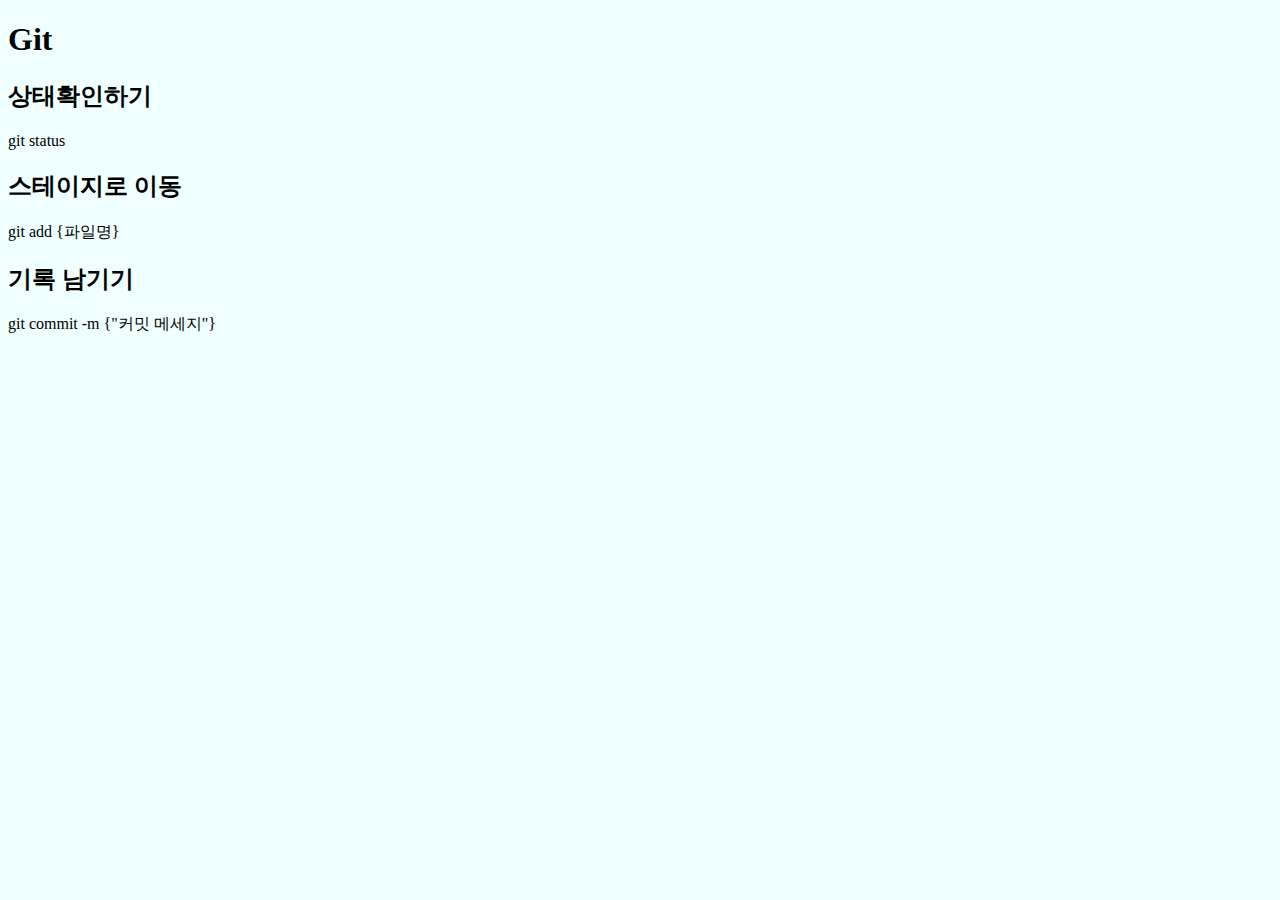
<file: index.html>
<!DOCTYPE html>
<html lang="ko-KR">
<head>
    <meta charset="UTF-8">
    <meta name="viewport" content="width=device-width, initial-scale=1.0">
    <meta http-equiv="X-UA-Compatible" content="ie=edge">
    <title>Git을 배우자</title>
    <link rel="stylesheet" href="css/style.css">
</head>
<body>
   <h1>Git</h1>
   <h2>상태확인하기</h2>
   <p>git status</p>
   <h2>스테이지로 이동</h2>
   <p>git add {파일명}</p>
   <h2>기록 남기기</h2>
   <p>git commit -m {"커밋 메세지"}</p>
</body>
</html>
</file>
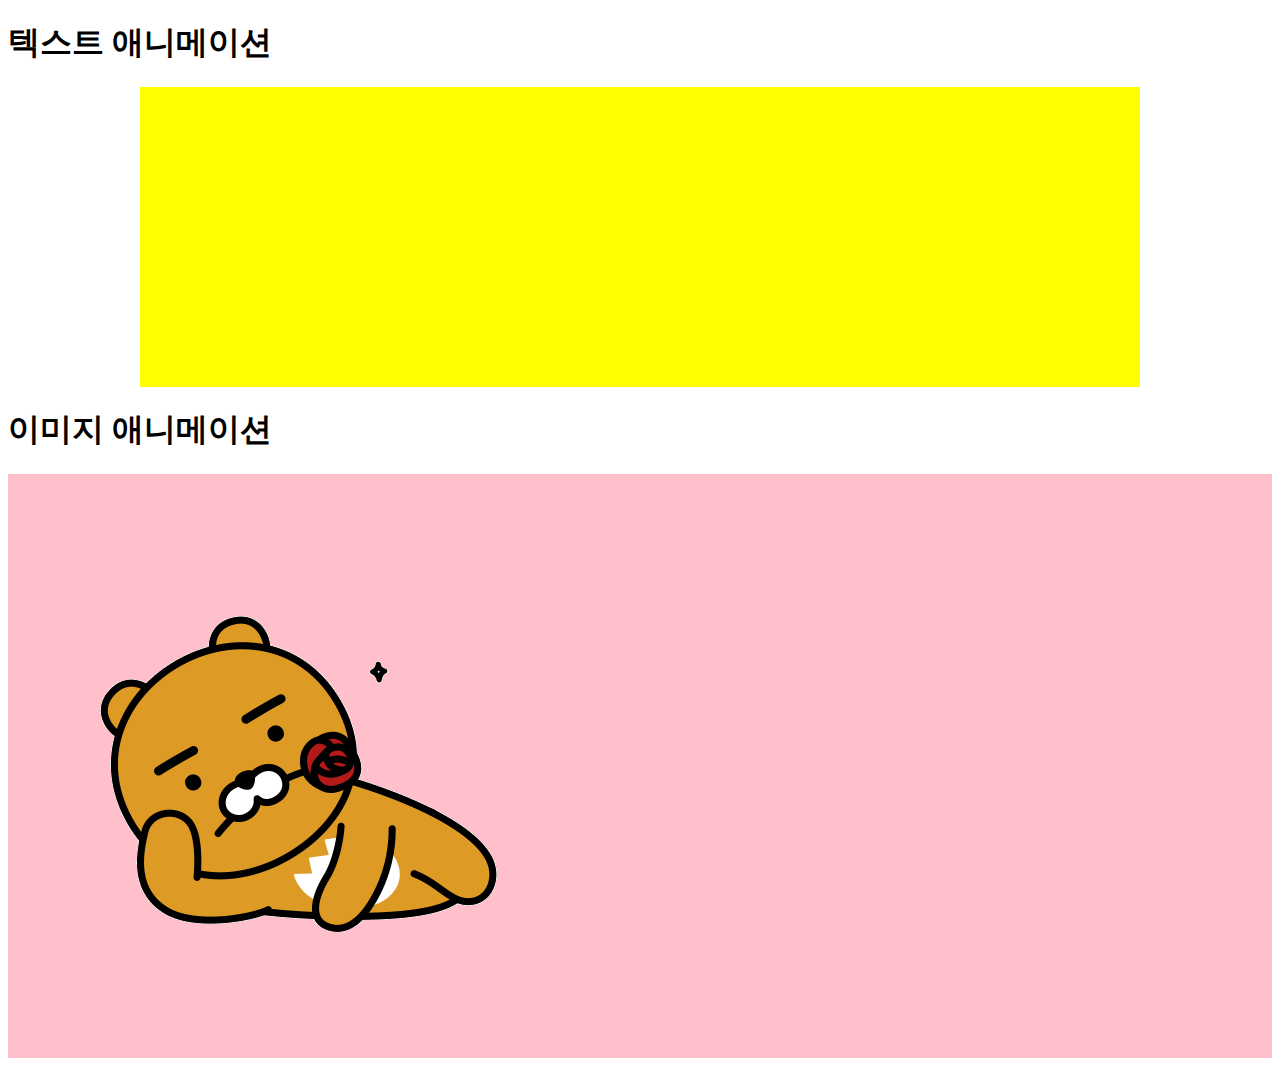
<file: animation.html>
<!DOCTYPE html>
<html lang="ko-KR">
<head>
    <meta charset="UTF-8">
    <meta name="viewport" content="width=device-width, initial-scale=1.0">
    <meta http-equiv="X-UA-Compatible" content="ie=edge">
    <title>애니메이션 활용</title>
    <link rel="stylesheet" href="css/animation.css">
</head>
<body>
    <h1>텍스트 애니메이션</h1>
    <div class="text-wrap">
        <div class="text">
            Hello CSS Animation!
        </div>
    </div>
    <h1>이미지 애니메이션</h1>
    <div class="img-wrap">
        <img src="images/kakao.gif" alt="이미지" class="kakao">
    </div>
</body>
</html>
</file>
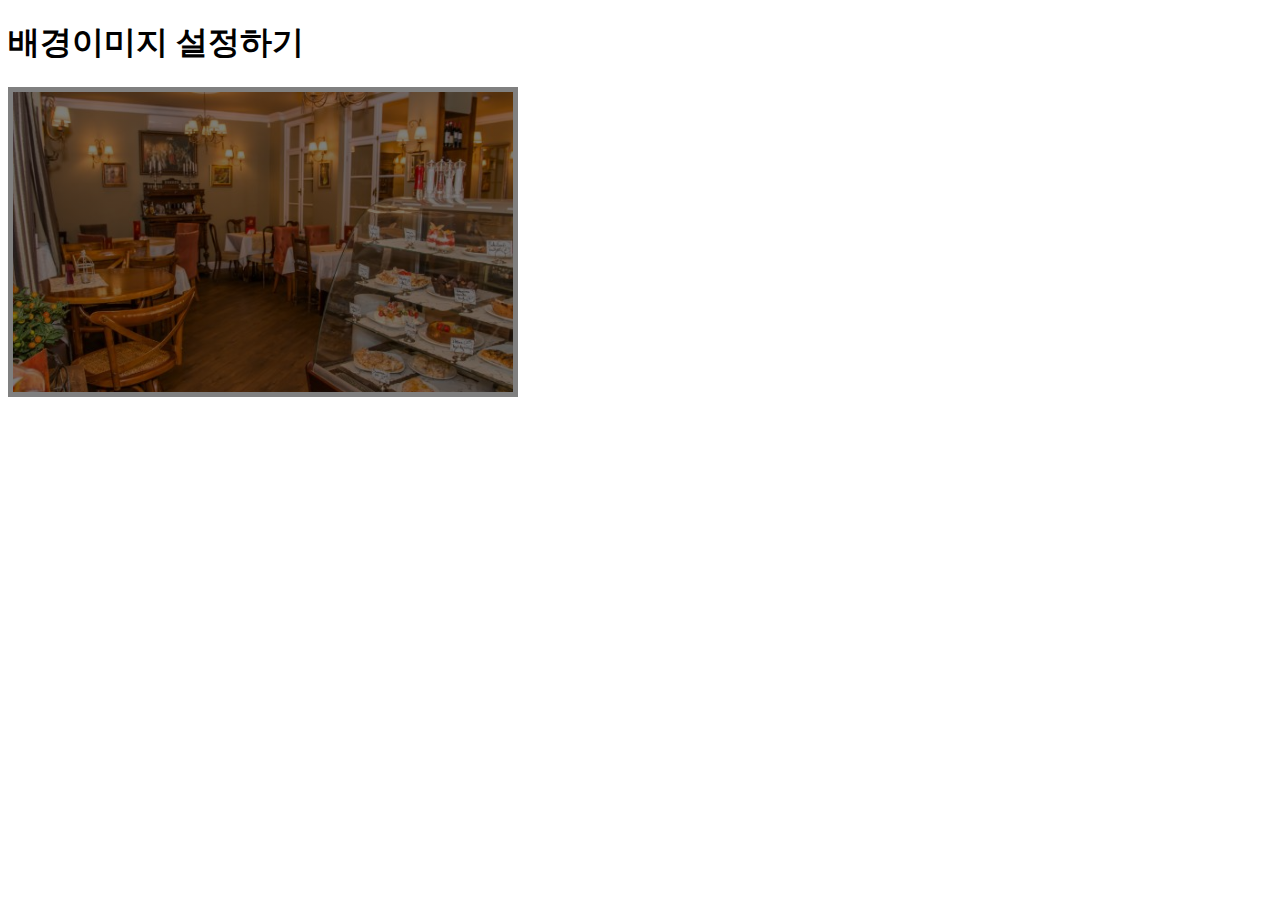
<file: background.html>
<!DOCTYPE html>
<html lang="ko-KR">
<head>
    <meta charset="UTF-8">
    <meta name="viewport" content="width=device-width, initial-scale=1.0">
    <meta http-equiv="X-UA-Compatible" content="ie=edge">
    <title>배경이미지 활용</title>
    <link rel="stylesheet" href="css/background.css">
</head>
<body>
    <h1>배경이미지 설정하기</h1>
    <div class="bg-wrap">

        
    </div>
</body>
</html>
</file>
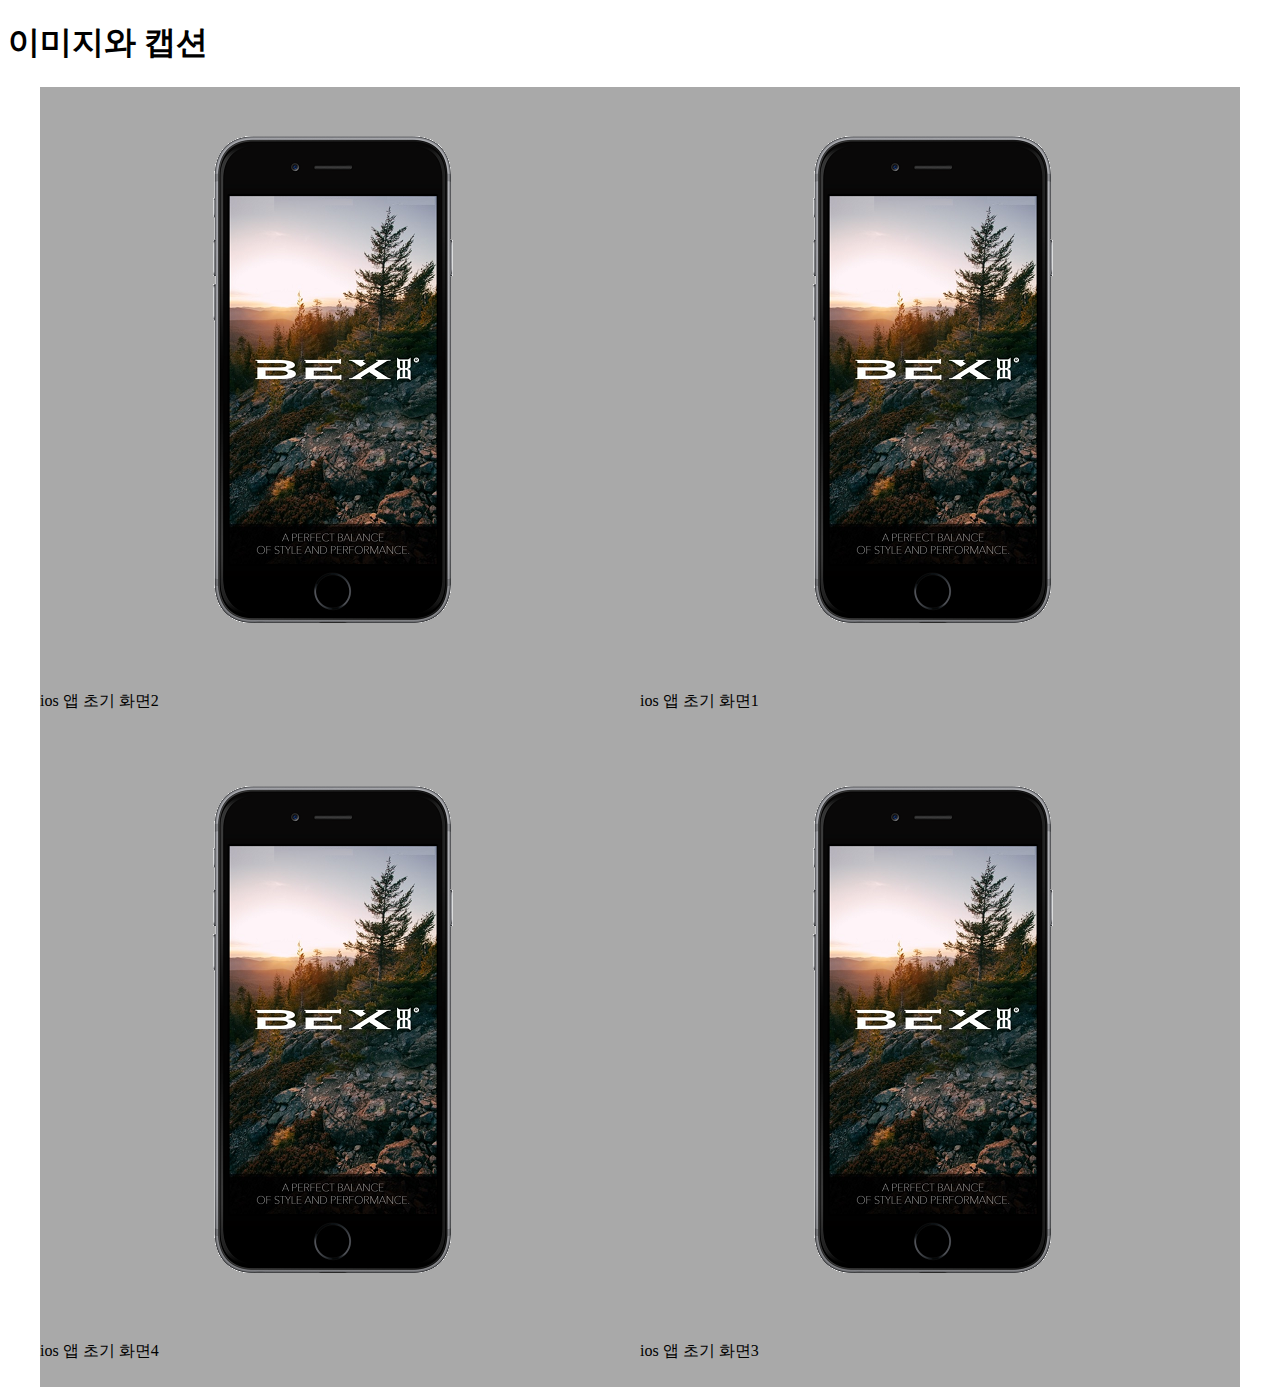
<file: figure.html>
<!DOCTYPE html>
<html lang="ko-KR">
<head>
    <meta charset="UTF-8">
    <meta name="viewport" content="width=device-width, initial-scale=1.0">
    <meta http-equiv="X-UA-Compatible" content="ie=edge">
    <title>figure 요소와 figcaption</title>
    <link rel="stylesheet" href="css/figure.css">
</head>
<body>
    <h1>이미지와 캡션</h1>
    <div>
        <figure>
            <img src="images/app.png" alt="">
            <figcaption>ios 앱 초기 화면1</figcaption>
        </figure>
        <figure>
            <img src="images/app.png" alt="">
            <figcaption>ios 앱 초기 화면2</figcaption>
        </figure>
        <figure>
            <img src="images/app.png" alt="">
            <figcaption>ios 앱 초기 화면3</figcaption>
        </figure>
        <figure>
            <img src="images/app.png" alt="">
            <figcaption>ios 앱 초기 화면4</figcaption>
        </figure>
    </div>
</body>
</html>
</file>
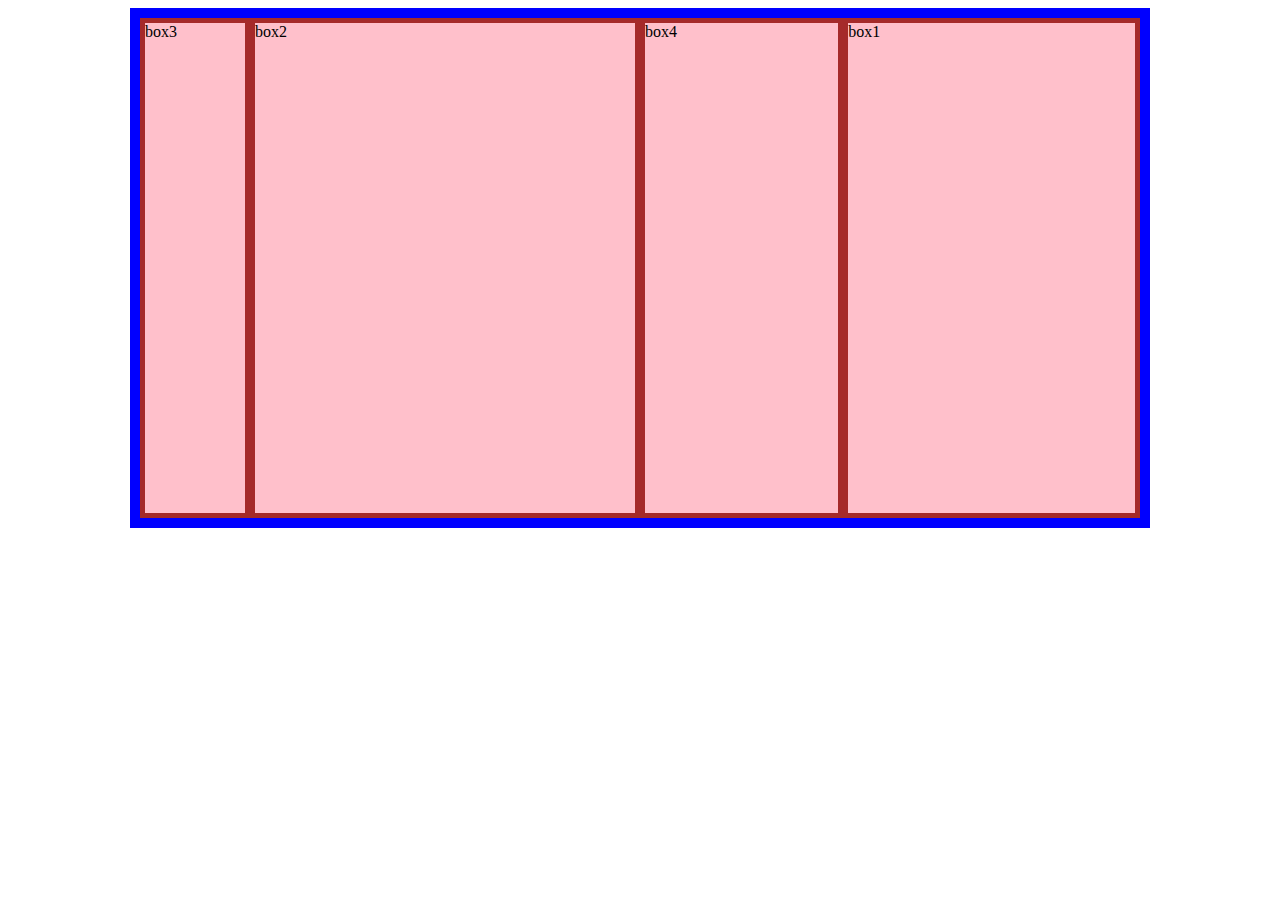
<file: flex.html>
<!DOCTYPE html>
<html lang="ko-KR">
<head>
    <meta charset="UTF-8">
    <meta name="viewport" content="width=device-width, initial-scale=1.0">
    <meta http-equiv="X-UA-Compatible" content="ie=edge">
    <title>플렉스 박스</title>
    <link rel="stylesheet" href="css/flex.css">
</head>
<body>
    <div class="wrap">
        <div class="w1">box1</div>
        <div class="w2">box2</div>
        <div class="w3">box3</div>
        <div class="w4">box4</div>
    </div>
</body>
</html>
</file>
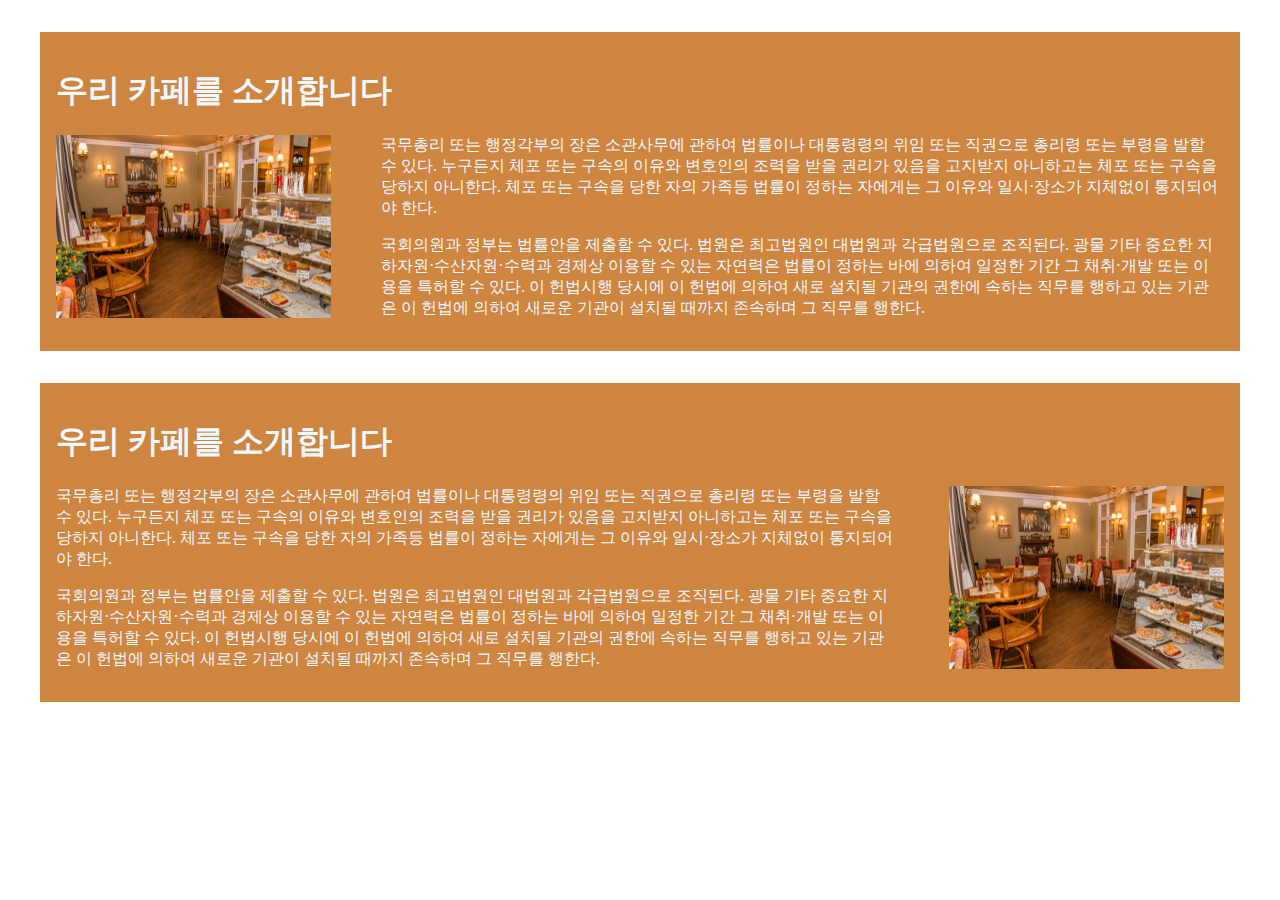
<file: float.html>
<!DOCTYPE html>
<html lang="ko-KR">
<head>
    <meta charset="UTF-8">
    <meta name="viewport" content="width=device-width, initial-scale=1.0">
    <meta http-equiv="X-UA-Compatible" content="ie=edge">
    <title>float에 활용</title>
    <link rel="stylesheet" href="css/float.css">
</head>
<body>
    <section>
        <h1>우리 카페를 소개합니다</h1>
        <img src="images/cafe.jpg" alt="카페 내부 전경" class="f-left">
        <p>국무총리 또는 행정각부의 장은 소관사무에 관하여 법률이나 대통령령의 위임 또는 직권으로 총리령 또는 부령을 발할 수 있다. 누구든지 체포 또는 구속의 이유와 변호인의 조력을 받을 권리가 있음을 고지받지 아니하고는 체포
            또는 구속을 당하지 아니한다. 체포 또는 구속을 당한 자의 가족등 법률이 정하는 자에게는 그 이유와 일시·장소가 지체없이 통지되어야 한다.</p>
        
        <p>국회의원과 정부는 법률안을 제출할 수 있다. 법원은 최고법원인 대법원과 각급법원으로 조직된다. 광물 기타 중요한 지하자원·수산자원·수력과 경제상 이용할 수 있는 자연력은 법률이 정하는 바에 의하여 일정한 기간 그 채취·개발
            또는 이용을 특허할 수 있다. 이 헌법시행 당시에 이 헌법에 의하여 새로 설치될 기관의 권한에 속하는 직무를 행하고 있는 기관은 이 헌법에 의하여 새로운 기관이 설치될 때까지 존속하며 그 직무를 행한다.</p>
     </section>
    <section>
        <h1>우리 카페를 소개합니다</h1>
        <img src="images/cafe.jpg" alt="카페 내부 전경" class="f-right">
        <p>국무총리 또는 행정각부의 장은 소관사무에 관하여 법률이나 대통령령의 위임 또는 직권으로 총리령 또는 부령을 발할 수 있다. 누구든지 체포 또는 구속의 이유와 변호인의 조력을 받을 권리가 있음을 고지받지 아니하고는 체포
            또는 구속을 당하지 아니한다. 체포 또는 구속을 당한 자의 가족등 법률이 정하는 자에게는 그 이유와 일시·장소가 지체없이 통지되어야 한다.</p>
        
        <p>국회의원과 정부는 법률안을 제출할 수 있다. 법원은 최고법원인 대법원과 각급법원으로 조직된다. 광물 기타 중요한 지하자원·수산자원·수력과 경제상 이용할 수 있는 자연력은 법률이 정하는 바에 의하여 일정한 기간 그 채취·개발
            또는 이용을 특허할 수 있다. 이 헌법시행 당시에 이 헌법에 의하여 새로 설치될 기관의 권한에 속하는 직무를 행하고 있는 기관은 이 헌법에 의하여 새로운 기관이 설치될 때까지 존속하며 그 직무를 행한다.</p>
     </section>
</body>
</html>
</file>
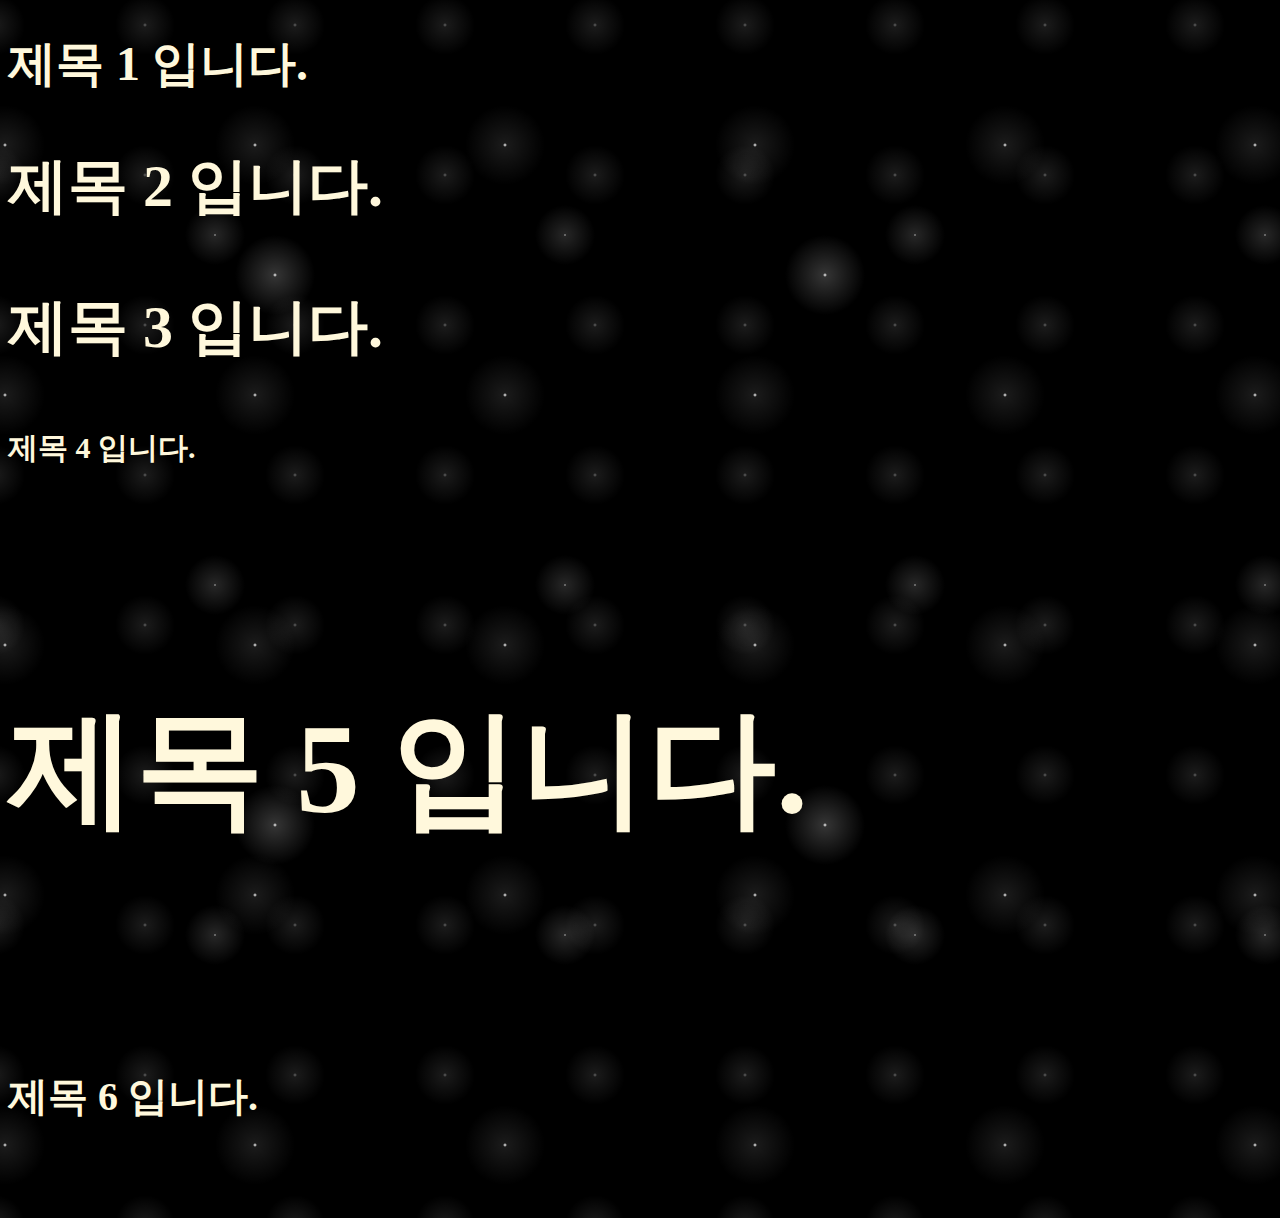
<file: heading.html>
<!DOCTYPE html>
<html lang="ko-KR">
<head>
    <meta charset="UTF-8">
    <meta name="viewport" content="width=device-width, initial-scale=1.0">
    <meta http-equiv="X-UA-Compatible" content="ie=edge">
    <title>제목요소</title>
    <link rel="stylesheet" href="css/heading.css">
</head>
<body>
    <h1>제목 1 입니다.</h1>
    <h2>제목 2 입니다.</h2>
    <h3>제목 3 입니다.</h3>
    <h4>제목 4 입니다.</h4>
    <h5>제목 5 입니다.</h5>
    <h6>제목 6 입니다.</h6>
</body>
</html>
</file>
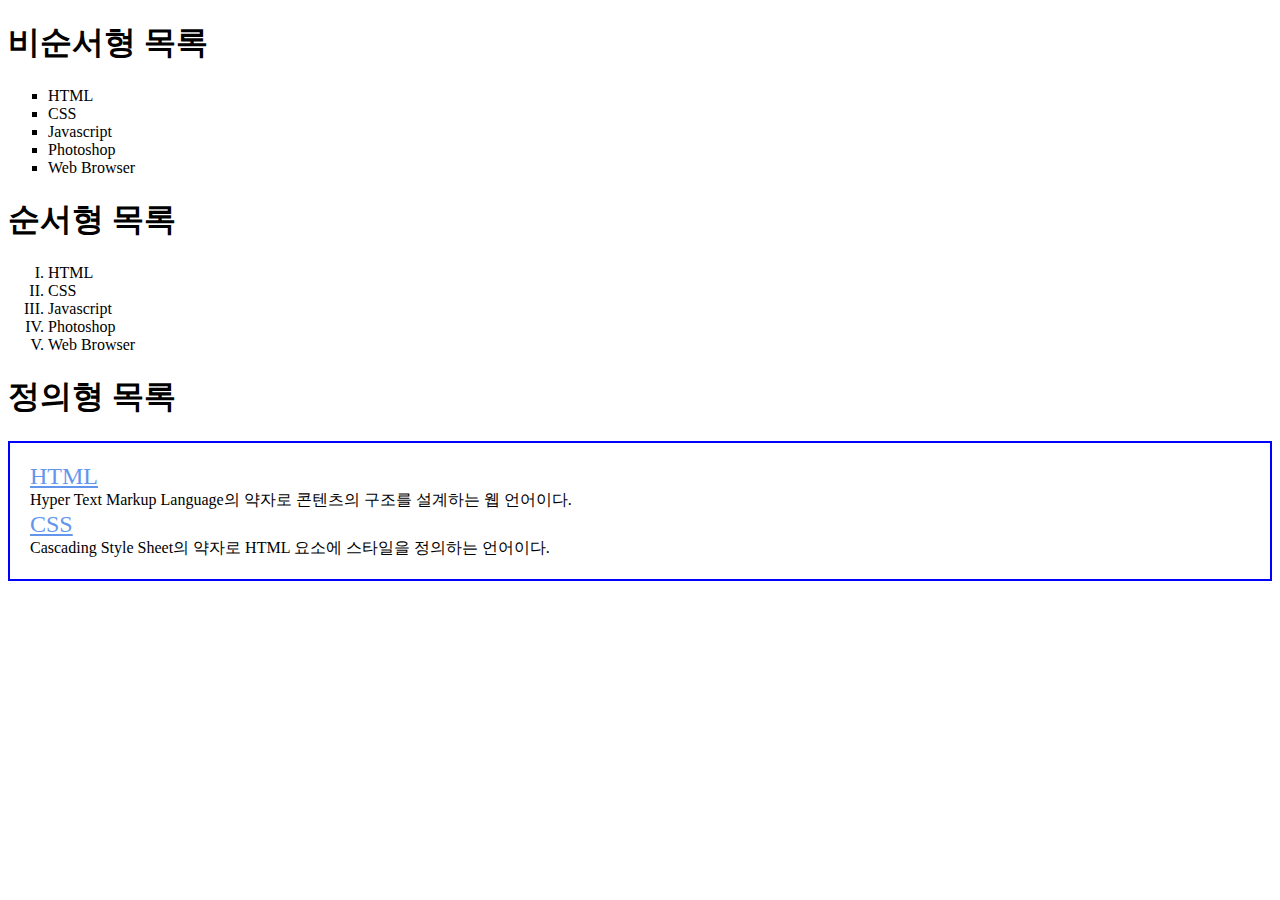
<file: list.html>
<!DOCTYPE html>
<html lang="ko-KR">
<head>
    <meta charset="UTF-8">
    <meta name="viewport" content="width=device-width, initial-scale=1.0">
    <meta http-equiv="X-UA-Compatible" content="ie=edge">
    <title>리스트</title>
    <link rel="stylesheet" href="css/list.css">
</head>
<body>
  <h1>비순서형 목록</h1> 
  <ul>
      <li>HTML</li>
      <li>CSS</li>
      <li>Javascript</li>
      <li>Photoshop</li>
      <li>Web Browser</li>
  </ul> 

  <h1>순서형 목록</h1>
    <ol>
        <li>HTML</li>
        <li>CSS</li>
        <li>Javascript</li>
        <li>Photoshop</li>
        <li>Web Browser</li>
    </ol>

 <h1>정의형 목록</h1>
    <dl>
        <dt>HTML</dt>
        <dd>Hyper Text Markup Language의 약자로 콘텐츠의 구조를 설계하는 웹 언어이다.</dd>
        <dt>CSS</dt>
        <dd>Cascading Style Sheet의 약자로 HTML 요소에 스타일을 정의하는 언어이다.</dd>
    </dl>    
</body>
</html>
</file>
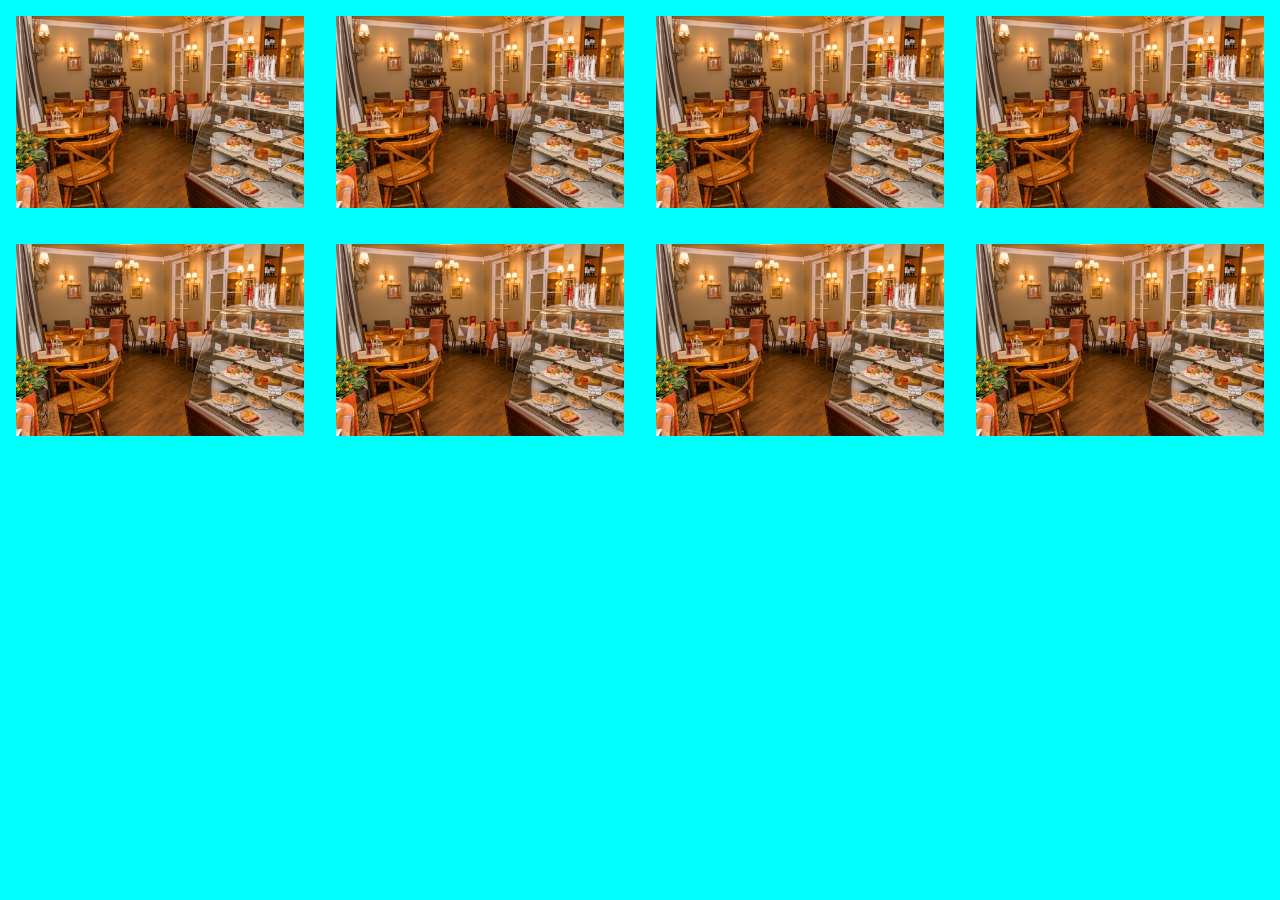
<file: media-query.html>
<!DOCTYPE html>
<html lang="ko-KR">
<head>
    <meta charset="UTF-8">
    <meta name="viewport" content="width=device-width, initial-scale=1.0">
    <meta http-equiv="X-UA-Compatible" content="ie=edge">
    <title>미디어 쿼리의 이해

    </title>
    <link rel="stylesheet" href="css/media-query.css">
</head>
<body>
    <div class="wrap-container">
        <figure class="img-wrap">
            <img src="images/cafe.jpg" alt="카페내부전경">
        </figure>
        <figure class="img-wrap">
            <img src="images/cafe.jpg" alt="카페내부전경">
        </figure>
        <figure class="img-wrap">
            <img src="images/cafe.jpg" alt="카페내부전경">
        </figure>
        <figure class="img-wrap">
            <img src="images/cafe.jpg" alt="카페내부전경">
        </figure>
        <figure class="img-wrap">
            <img src="images/cafe.jpg" alt="카페내부전경">
        </figure>
        <figure class="img-wrap">
            <img src="images/cafe.jpg" alt="카페내부전경">
        </figure>
        <figure class="img-wrap">
            <img src="images/cafe.jpg" alt="카페내부전경">
        </figure>
        <figure class="img-wrap">
            <img src="images/cafe.jpg" alt="카페내부전경">
        </figure>
     </div>
</body>
</html>
</file>
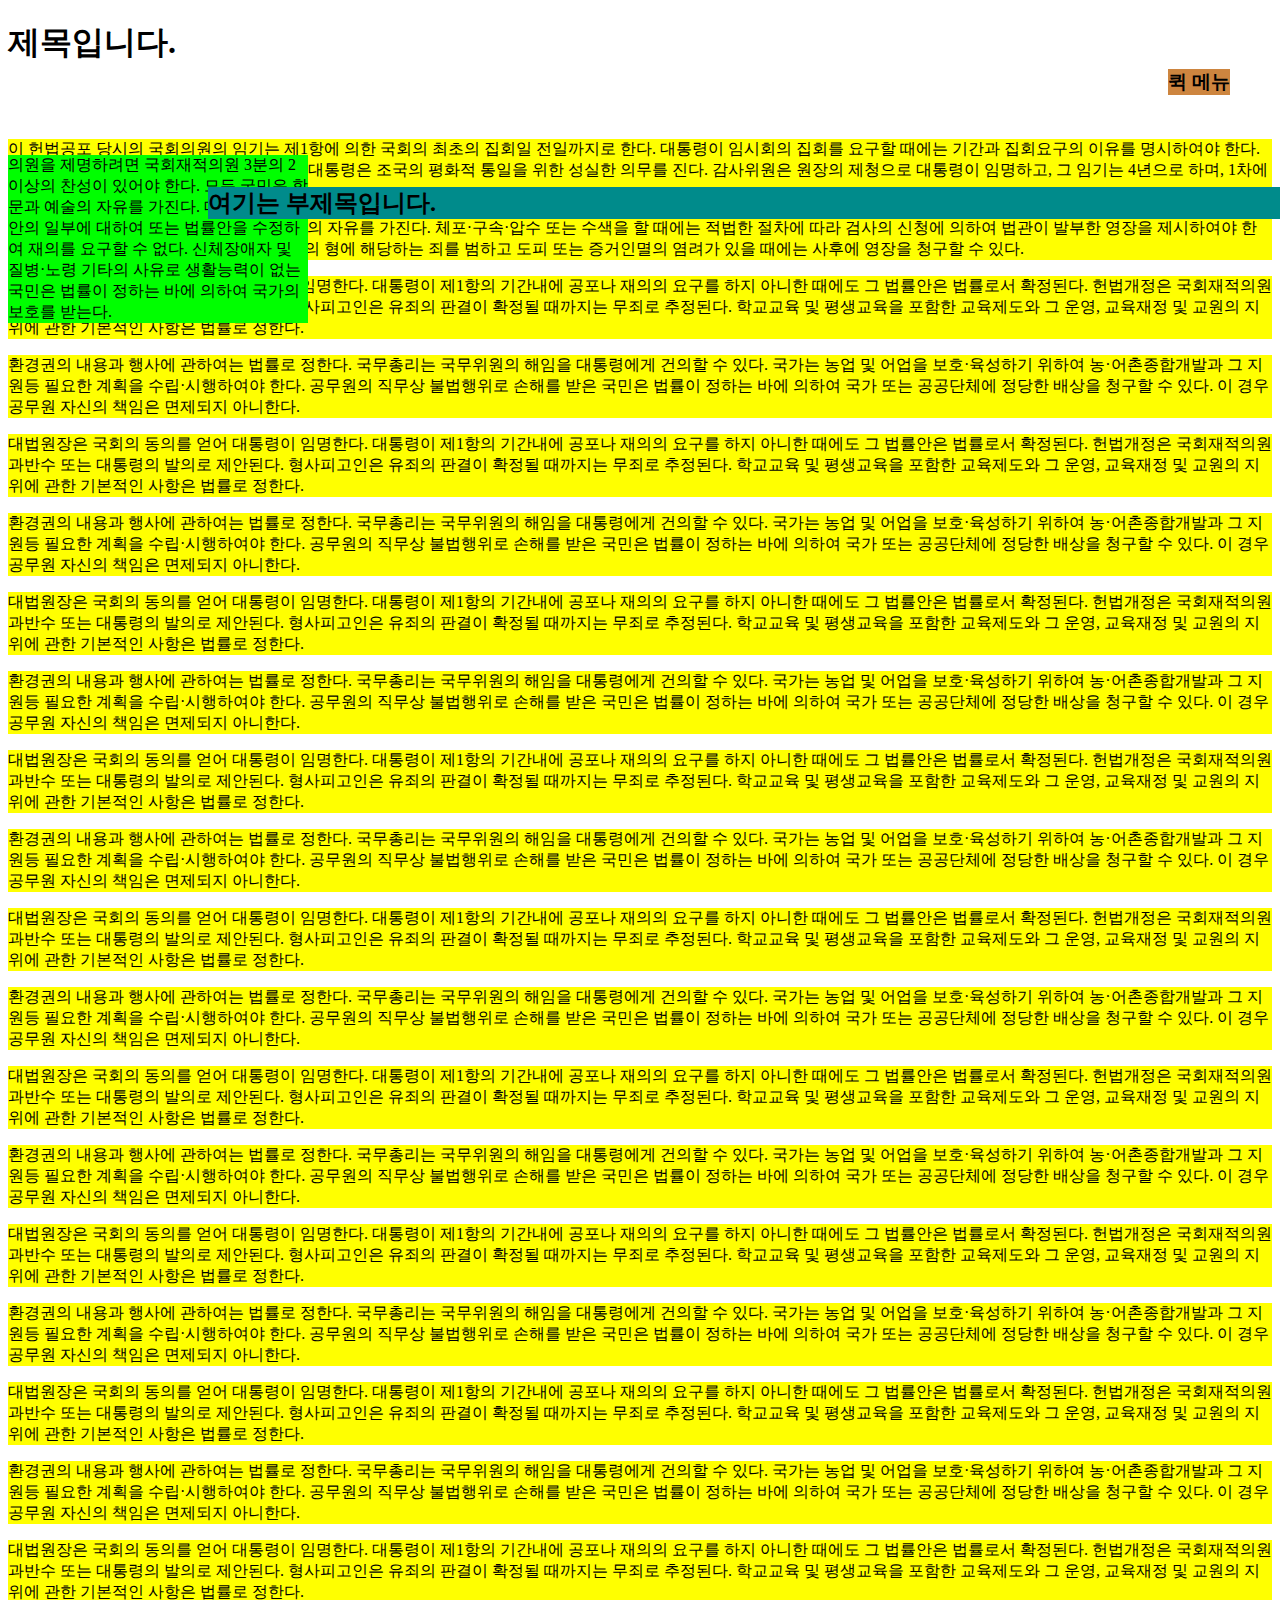
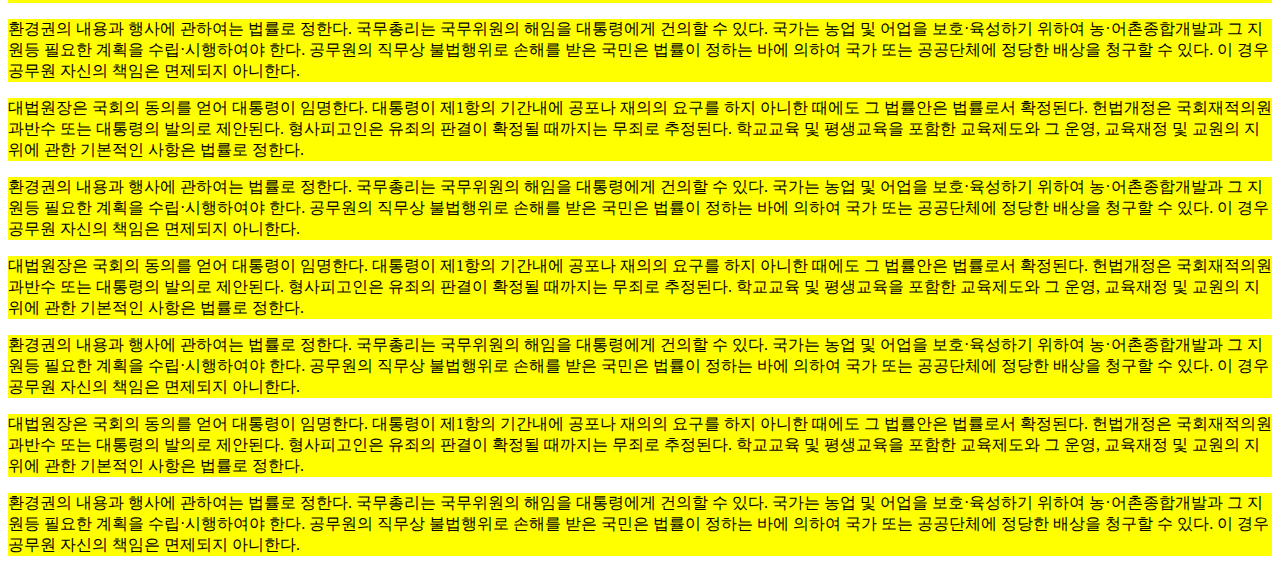
<file: position.html>
<!DOCTYPE html>
<html lang="ko-KR">
<head>
    <meta charset="UTF-8">
    <meta name="viewport" content="width=device-width, initial-scale=1.0">
    <meta http-equiv="X-UA-Compatible" content="ie=edge">
    <title>position 익히기</title>
    <link rel="stylesheet" href="css/position.css">
</head>
<body>
    <h1 class="brand">제목입니다.</h1>
    <h2 class="sub">여기는 부제목입니다.</h2>
    <h3 class="quick">퀵 메뉴</h3>
    
    <div>
        <p>이 헌법공포 당시의 국회의원의 임기는 제1항에 의한 국회의 최초의 집회일 전일까지로 한다. 대통령이 임시회의 집회를 요구할 때에는 기간과 집회요구의 이유를 명시하여야 한다. 국회는 의장 1인과 부의장 2인을 선출한다.
            대통령은 조국의 평화적 통일을 위한 성실한 의무를 진다. 감사위원은 원장의 제청으로 대통령이 임명하고, 그 임기는 4년으로 하며, 1차에 한하여 중임할 수 있다.</p>
        
        <p >모든 국민은 언론·출판의 자유와 집회·결사의 자유를 가진다. 체포·구속·압수 또는 수색을 할 때에는 적법한 절차에 따라 검사의 신청에 의하여 법관이 발부한 영장을 제시하여야 한다. 다만, 현행범인인 경우와 장기 3년
            이상의 형에 해당하는 죄를 범하고 도피 또는 증거인멸의 염려가 있을 때에는 사후에 영장을 청구할 수 있다.</p>
        
        <p class="note">의원을 제명하려면 국회재적의원 3분의 2 이상의 찬성이 있어야 한다. 모든 국민은 학문과 예술의 자유를 가진다. 대통령은 법률안의 일부에 대하여 또는 법률안을 수정하여 재의를 요구할 수 없다. 신체장애자 및 질병·노령
            기타의 사유로 생활능력이 없는 국민은 법률이 정하는 바에 의하여 국가의 보호를 받는다.</p>
        
        <p>대법원장은 국회의 동의를 얻어 대통령이 임명한다. 대통령이 제1항의 기간내에 공포나 재의의 요구를 하지 아니한 때에도 그 법률안은 법률로서 확정된다. 헌법개정은 국회재적의원 과반수 또는 대통령의 발의로 제안된다. 형사피고인은
            유죄의 판결이 확정될 때까지는 무죄로 추정된다. 학교교육 및 평생교육을 포함한 교육제도와 그 운영, 교육재정 및 교원의 지위에 관한 기본적인 사항은 법률로 정한다.</p>
        
        <p>환경권의 내용과 행사에 관하여는 법률로 정한다. 국무총리는 국무위원의 해임을 대통령에게 건의할 수 있다. 국가는 농업 및 어업을 보호·육성하기 위하여 농·어촌종합개발과 그 지원등 필요한 계획을 수립·시행하여야 한다.
            공무원의 직무상 불법행위로 손해를 받은 국민은 법률이 정하는 바에 의하여 국가 또는 공공단체에 정당한 배상을 청구할 수 있다. 이 경우 공무원 자신의 책임은 면제되지 아니한다.</p>
        <p>대법원장은 국회의 동의를 얻어 대통령이 임명한다. 대통령이 제1항의 기간내에 공포나 재의의 요구를 하지 아니한 때에도 그 법률안은 법률로서 확정된다. 헌법개정은 국회재적의원 과반수 또는 대통령의 발의로 제안된다. 형사피고인은
            유죄의 판결이 확정될 때까지는 무죄로 추정된다. 학교교육 및 평생교육을 포함한 교육제도와 그 운영, 교육재정 및 교원의 지위에 관한 기본적인 사항은 법률로 정한다.</p>
        
        <p>환경권의 내용과 행사에 관하여는 법률로 정한다. 국무총리는 국무위원의 해임을 대통령에게 건의할 수 있다. 국가는 농업 및 어업을 보호·육성하기 위하여 농·어촌종합개발과 그 지원등 필요한 계획을 수립·시행하여야 한다.
            공무원의 직무상 불법행위로 손해를 받은 국민은 법률이 정하는 바에 의하여 국가 또는 공공단체에 정당한 배상을 청구할 수 있다. 이 경우 공무원 자신의 책임은 면제되지 아니한다.</p>
        <p>대법원장은 국회의 동의를 얻어 대통령이 임명한다. 대통령이 제1항의 기간내에 공포나 재의의 요구를 하지 아니한 때에도 그 법률안은 법률로서 확정된다. 헌법개정은 국회재적의원 과반수 또는 대통령의 발의로 제안된다. 형사피고인은
            유죄의 판결이 확정될 때까지는 무죄로 추정된다. 학교교육 및 평생교육을 포함한 교육제도와 그 운영, 교육재정 및 교원의 지위에 관한 기본적인 사항은 법률로 정한다.</p>
        
        <p>환경권의 내용과 행사에 관하여는 법률로 정한다. 국무총리는 국무위원의 해임을 대통령에게 건의할 수 있다. 국가는 농업 및 어업을 보호·육성하기 위하여 농·어촌종합개발과 그 지원등 필요한 계획을 수립·시행하여야 한다.
            공무원의 직무상 불법행위로 손해를 받은 국민은 법률이 정하는 바에 의하여 국가 또는 공공단체에 정당한 배상을 청구할 수 있다. 이 경우 공무원 자신의 책임은 면제되지 아니한다.</p>
        <p>대법원장은 국회의 동의를 얻어 대통령이 임명한다. 대통령이 제1항의 기간내에 공포나 재의의 요구를 하지 아니한 때에도 그 법률안은 법률로서 확정된다. 헌법개정은 국회재적의원 과반수 또는 대통령의 발의로 제안된다. 형사피고인은
            유죄의 판결이 확정될 때까지는 무죄로 추정된다. 학교교육 및 평생교육을 포함한 교육제도와 그 운영, 교육재정 및 교원의 지위에 관한 기본적인 사항은 법률로 정한다.</p>
        
        <p>환경권의 내용과 행사에 관하여는 법률로 정한다. 국무총리는 국무위원의 해임을 대통령에게 건의할 수 있다. 국가는 농업 및 어업을 보호·육성하기 위하여 농·어촌종합개발과 그 지원등 필요한 계획을 수립·시행하여야 한다.
            공무원의 직무상 불법행위로 손해를 받은 국민은 법률이 정하는 바에 의하여 국가 또는 공공단체에 정당한 배상을 청구할 수 있다. 이 경우 공무원 자신의 책임은 면제되지 아니한다.</p>
        <p>대법원장은 국회의 동의를 얻어 대통령이 임명한다. 대통령이 제1항의 기간내에 공포나 재의의 요구를 하지 아니한 때에도 그 법률안은 법률로서 확정된다. 헌법개정은 국회재적의원 과반수 또는 대통령의 발의로 제안된다. 형사피고인은
            유죄의 판결이 확정될 때까지는 무죄로 추정된다. 학교교육 및 평생교육을 포함한 교육제도와 그 운영, 교육재정 및 교원의 지위에 관한 기본적인 사항은 법률로 정한다.</p>
        
        <p>환경권의 내용과 행사에 관하여는 법률로 정한다. 국무총리는 국무위원의 해임을 대통령에게 건의할 수 있다. 국가는 농업 및 어업을 보호·육성하기 위하여 농·어촌종합개발과 그 지원등 필요한 계획을 수립·시행하여야 한다.
            공무원의 직무상 불법행위로 손해를 받은 국민은 법률이 정하는 바에 의하여 국가 또는 공공단체에 정당한 배상을 청구할 수 있다. 이 경우 공무원 자신의 책임은 면제되지 아니한다.</p>
        <p>대법원장은 국회의 동의를 얻어 대통령이 임명한다. 대통령이 제1항의 기간내에 공포나 재의의 요구를 하지 아니한 때에도 그 법률안은 법률로서 확정된다. 헌법개정은 국회재적의원 과반수 또는 대통령의 발의로 제안된다. 형사피고인은
            유죄의 판결이 확정될 때까지는 무죄로 추정된다. 학교교육 및 평생교육을 포함한 교육제도와 그 운영, 교육재정 및 교원의 지위에 관한 기본적인 사항은 법률로 정한다.</p>
        
        <p>환경권의 내용과 행사에 관하여는 법률로 정한다. 국무총리는 국무위원의 해임을 대통령에게 건의할 수 있다. 국가는 농업 및 어업을 보호·육성하기 위하여 농·어촌종합개발과 그 지원등 필요한 계획을 수립·시행하여야 한다.
            공무원의 직무상 불법행위로 손해를 받은 국민은 법률이 정하는 바에 의하여 국가 또는 공공단체에 정당한 배상을 청구할 수 있다. 이 경우 공무원 자신의 책임은 면제되지 아니한다.</p>
        <p>대법원장은 국회의 동의를 얻어 대통령이 임명한다. 대통령이 제1항의 기간내에 공포나 재의의 요구를 하지 아니한 때에도 그 법률안은 법률로서 확정된다. 헌법개정은 국회재적의원 과반수 또는 대통령의 발의로 제안된다. 형사피고인은
            유죄의 판결이 확정될 때까지는 무죄로 추정된다. 학교교육 및 평생교육을 포함한 교육제도와 그 운영, 교육재정 및 교원의 지위에 관한 기본적인 사항은 법률로 정한다.</p>
        
        <p>환경권의 내용과 행사에 관하여는 법률로 정한다. 국무총리는 국무위원의 해임을 대통령에게 건의할 수 있다. 국가는 농업 및 어업을 보호·육성하기 위하여 농·어촌종합개발과 그 지원등 필요한 계획을 수립·시행하여야 한다.
            공무원의 직무상 불법행위로 손해를 받은 국민은 법률이 정하는 바에 의하여 국가 또는 공공단체에 정당한 배상을 청구할 수 있다. 이 경우 공무원 자신의 책임은 면제되지 아니한다.</p>
        <p>대법원장은 국회의 동의를 얻어 대통령이 임명한다. 대통령이 제1항의 기간내에 공포나 재의의 요구를 하지 아니한 때에도 그 법률안은 법률로서 확정된다. 헌법개정은 국회재적의원 과반수 또는 대통령의 발의로 제안된다. 형사피고인은
            유죄의 판결이 확정될 때까지는 무죄로 추정된다. 학교교육 및 평생교육을 포함한 교육제도와 그 운영, 교육재정 및 교원의 지위에 관한 기본적인 사항은 법률로 정한다.</p>
        
        <p>환경권의 내용과 행사에 관하여는 법률로 정한다. 국무총리는 국무위원의 해임을 대통령에게 건의할 수 있다. 국가는 농업 및 어업을 보호·육성하기 위하여 농·어촌종합개발과 그 지원등 필요한 계획을 수립·시행하여야 한다.
            공무원의 직무상 불법행위로 손해를 받은 국민은 법률이 정하는 바에 의하여 국가 또는 공공단체에 정당한 배상을 청구할 수 있다. 이 경우 공무원 자신의 책임은 면제되지 아니한다.</p>
        <p>대법원장은 국회의 동의를 얻어 대통령이 임명한다. 대통령이 제1항의 기간내에 공포나 재의의 요구를 하지 아니한 때에도 그 법률안은 법률로서 확정된다. 헌법개정은 국회재적의원 과반수 또는 대통령의 발의로 제안된다. 형사피고인은
            유죄의 판결이 확정될 때까지는 무죄로 추정된다. 학교교육 및 평생교육을 포함한 교육제도와 그 운영, 교육재정 및 교원의 지위에 관한 기본적인 사항은 법률로 정한다.</p>
        
        <p>환경권의 내용과 행사에 관하여는 법률로 정한다. 국무총리는 국무위원의 해임을 대통령에게 건의할 수 있다. 국가는 농업 및 어업을 보호·육성하기 위하여 농·어촌종합개발과 그 지원등 필요한 계획을 수립·시행하여야 한다.
            공무원의 직무상 불법행위로 손해를 받은 국민은 법률이 정하는 바에 의하여 국가 또는 공공단체에 정당한 배상을 청구할 수 있다. 이 경우 공무원 자신의 책임은 면제되지 아니한다.</p>
        <p>대법원장은 국회의 동의를 얻어 대통령이 임명한다. 대통령이 제1항의 기간내에 공포나 재의의 요구를 하지 아니한 때에도 그 법률안은 법률로서 확정된다. 헌법개정은 국회재적의원 과반수 또는 대통령의 발의로 제안된다. 형사피고인은
            유죄의 판결이 확정될 때까지는 무죄로 추정된다. 학교교육 및 평생교육을 포함한 교육제도와 그 운영, 교육재정 및 교원의 지위에 관한 기본적인 사항은 법률로 정한다.</p>
        
        <p>환경권의 내용과 행사에 관하여는 법률로 정한다. 국무총리는 국무위원의 해임을 대통령에게 건의할 수 있다. 국가는 농업 및 어업을 보호·육성하기 위하여 농·어촌종합개발과 그 지원등 필요한 계획을 수립·시행하여야 한다.
            공무원의 직무상 불법행위로 손해를 받은 국민은 법률이 정하는 바에 의하여 국가 또는 공공단체에 정당한 배상을 청구할 수 있다. 이 경우 공무원 자신의 책임은 면제되지 아니한다.</p>
        <p>대법원장은 국회의 동의를 얻어 대통령이 임명한다. 대통령이 제1항의 기간내에 공포나 재의의 요구를 하지 아니한 때에도 그 법률안은 법률로서 확정된다. 헌법개정은 국회재적의원 과반수 또는 대통령의 발의로 제안된다. 형사피고인은
            유죄의 판결이 확정될 때까지는 무죄로 추정된다. 학교교육 및 평생교육을 포함한 교육제도와 그 운영, 교육재정 및 교원의 지위에 관한 기본적인 사항은 법률로 정한다.</p>
        
        <p>환경권의 내용과 행사에 관하여는 법률로 정한다. 국무총리는 국무위원의 해임을 대통령에게 건의할 수 있다. 국가는 농업 및 어업을 보호·육성하기 위하여 농·어촌종합개발과 그 지원등 필요한 계획을 수립·시행하여야 한다.
            공무원의 직무상 불법행위로 손해를 받은 국민은 법률이 정하는 바에 의하여 국가 또는 공공단체에 정당한 배상을 청구할 수 있다. 이 경우 공무원 자신의 책임은 면제되지 아니한다.</p>
        <p>대법원장은 국회의 동의를 얻어 대통령이 임명한다. 대통령이 제1항의 기간내에 공포나 재의의 요구를 하지 아니한 때에도 그 법률안은 법률로서 확정된다. 헌법개정은 국회재적의원 과반수 또는 대통령의 발의로 제안된다. 형사피고인은
            유죄의 판결이 확정될 때까지는 무죄로 추정된다. 학교교육 및 평생교육을 포함한 교육제도와 그 운영, 교육재정 및 교원의 지위에 관한 기본적인 사항은 법률로 정한다.</p>
        
        <p>환경권의 내용과 행사에 관하여는 법률로 정한다. 국무총리는 국무위원의 해임을 대통령에게 건의할 수 있다. 국가는 농업 및 어업을 보호·육성하기 위하여 농·어촌종합개발과 그 지원등 필요한 계획을 수립·시행하여야 한다.
            공무원의 직무상 불법행위로 손해를 받은 국민은 법률이 정하는 바에 의하여 국가 또는 공공단체에 정당한 배상을 청구할 수 있다. 이 경우 공무원 자신의 책임은 면제되지 아니한다.</p>

    </div>


</body>
</html>
</file>
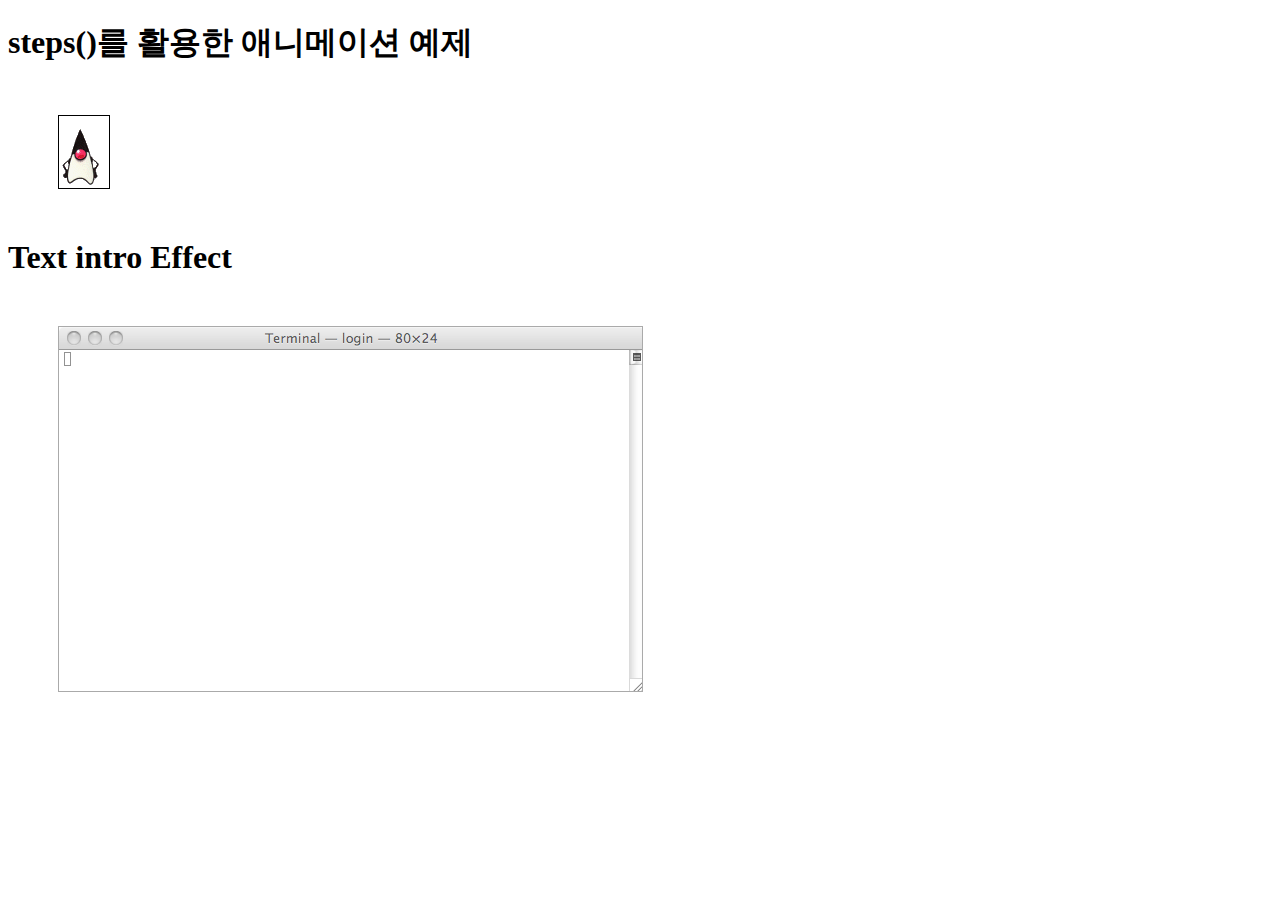
<file: steps.html>
<!DOCTYPE html>
<html lang="ko-KR">
<head>
    <meta charset="UTF-8">
    <meta name="viewport" content="width=device-width, initial-scale=1.0">
    <meta http-equiv="X-UA-Compatible" content="ie=edge">
    <title>Steps 애니메이션</title>
    <link rel="stylesheet" href="css/steps.css">
</head>
<body>
    <h1>steps()를 활용한 애니메이션 예제</h1>
    <div class="box">
        
    </div>
    <h1>Text intro Effect</h1>
    <div class="intro-wrap">
        <p class="intro1">I am a Web Developer!</p>
        <p class="intro2">I am a Web Designer!</p>
    </div>
</body>
</html>
</file>
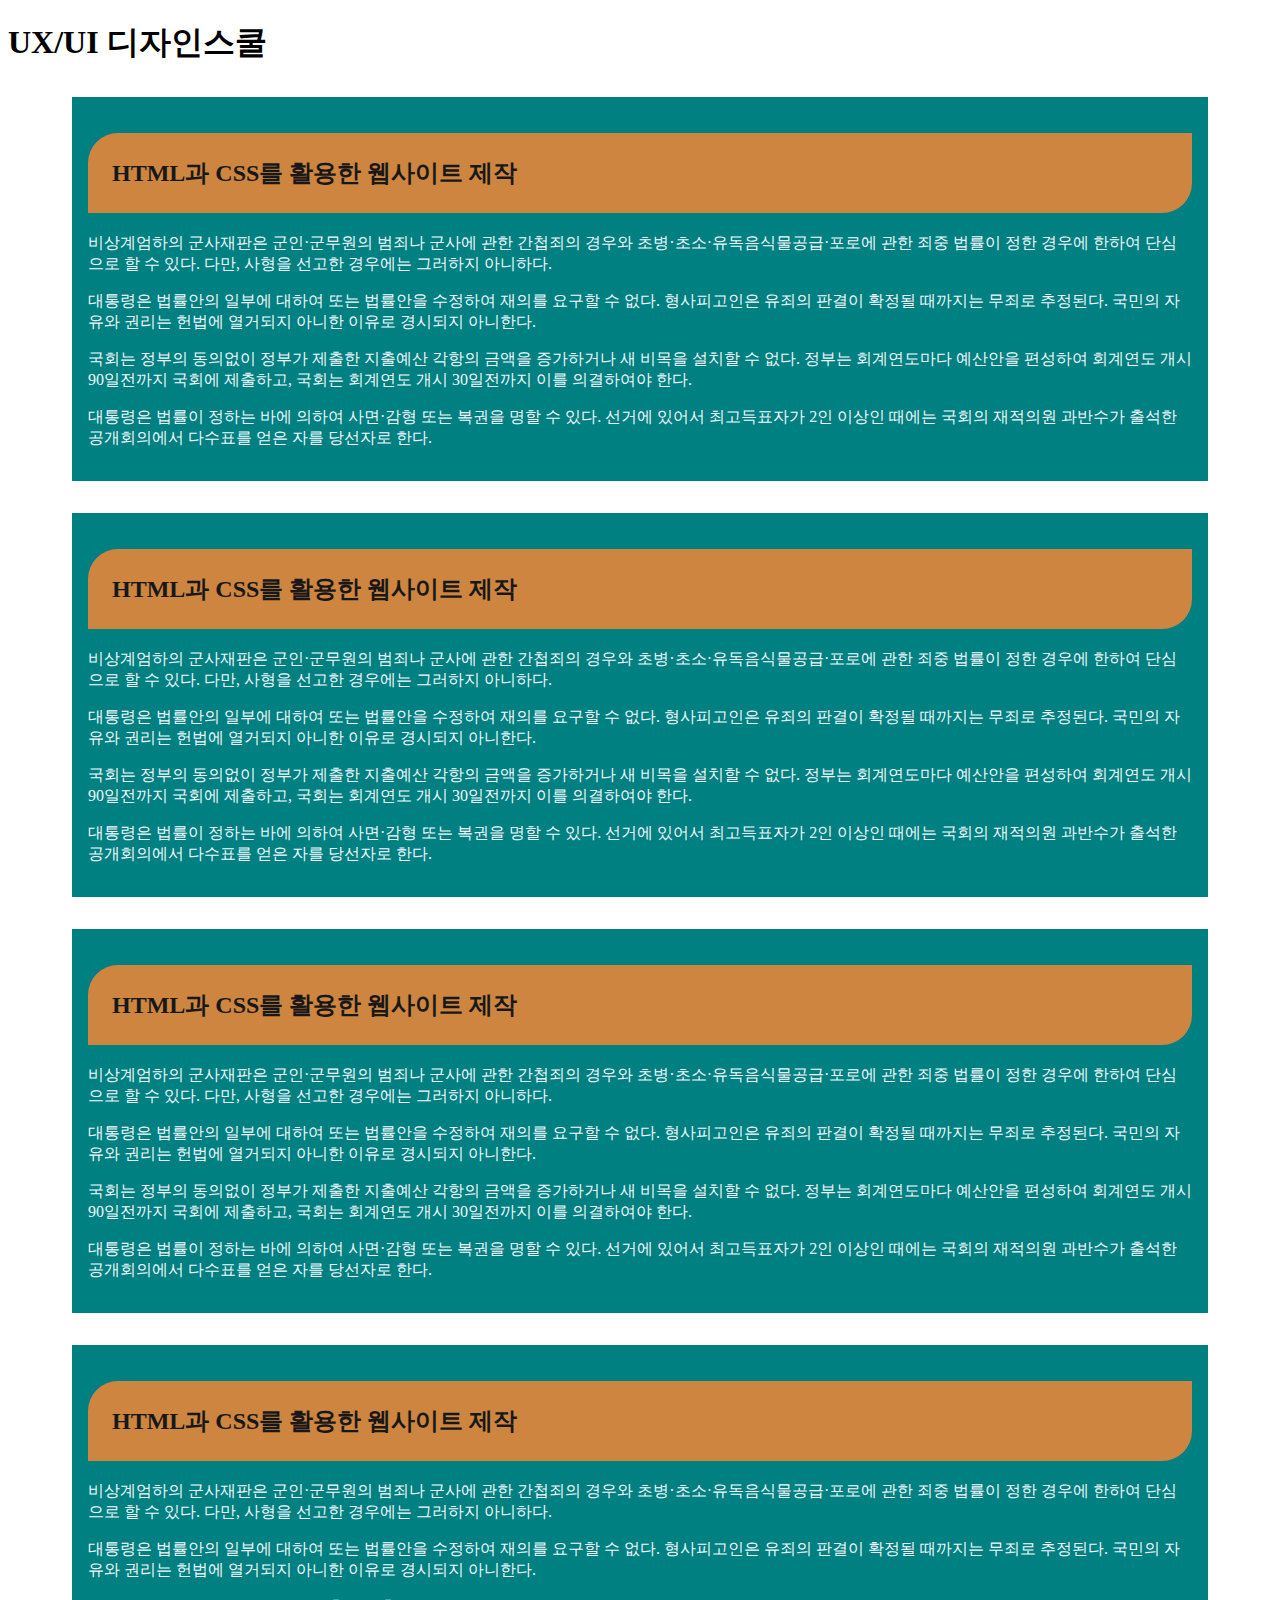
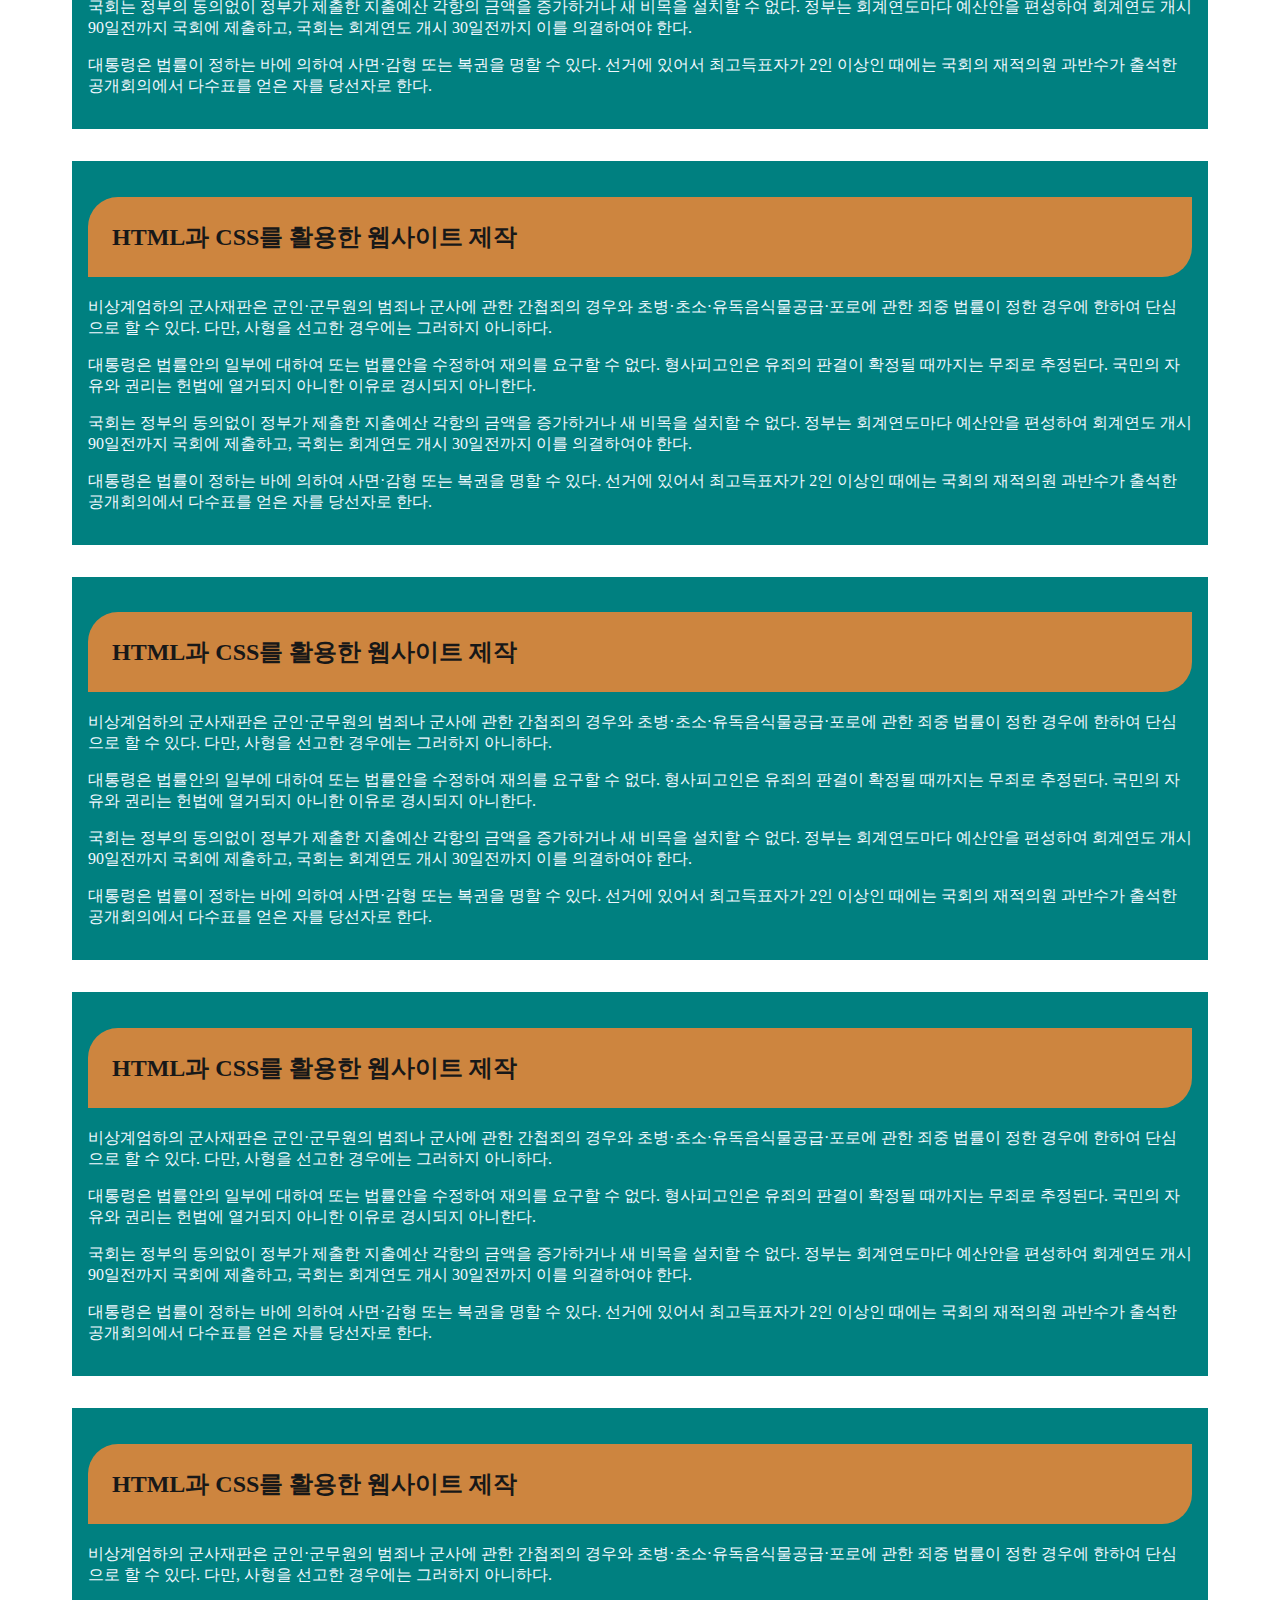
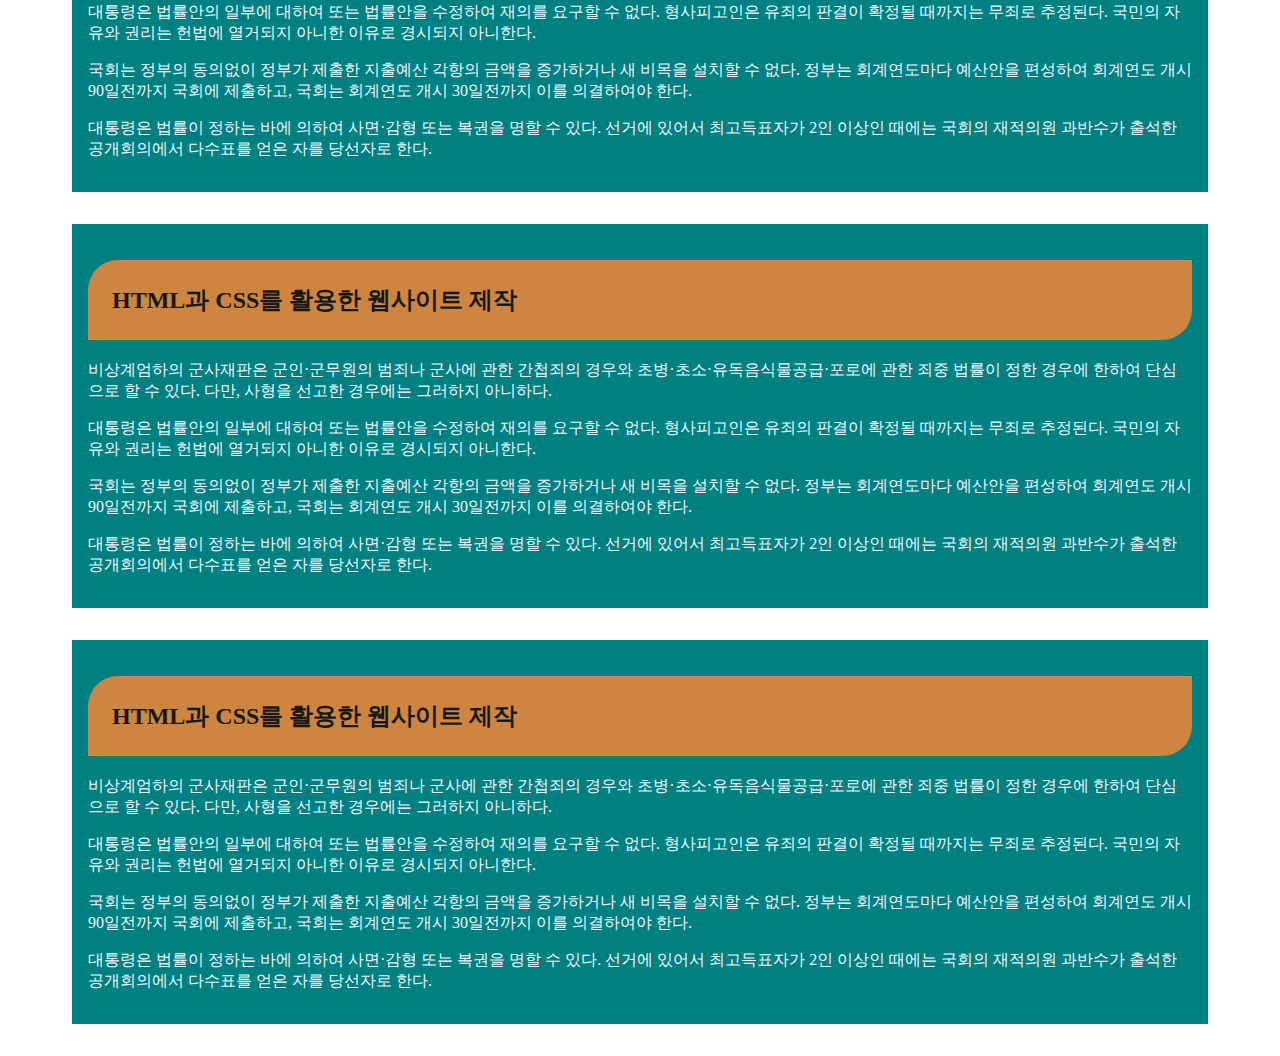
<file: sticky.html>
<!DOCTYPE html>
<html lang="ko-KR">
<head>
    <meta charset="UTF-8">
    <meta name="viewport" content="width=device-width, initial-scale=1.0">
    <meta http-equiv="X-UA-Compatible" content="ie=edge">
    <title>Sticky Position</title>
    <link rel="stylesheet" href="css/sticky.css">
</head>
<body>
    <h1 class="logo">UX/UI 디자인스쿨</h1>
    <section class="content">
        <h2 class="title">HTML과 CSS를 활용한 웹사이트 제작</h2>

        <p>비상계엄하의 군사재판은 군인·군무원의 범죄나 군사에 관한 간첩죄의 경우와 초병·초소·유독음식물공급·포로에 관한 죄중 법률이 정한 경우에 한하여 단심으로 할 수 있다. 다만, 사형을 선고한 경우에는 그러하지 아니하다.</p>
        <p>대통령은 법률안의 일부에 대하여 또는 법률안을 수정하여 재의를 요구할 수 없다. 형사피고인은 유죄의 판결이 확정될 때까지는 무죄로 추정된다. 국민의 자유와 권리는 헌법에 열거되지 아니한 이유로 경시되지 아니한다.</p>
        <p>국회는 정부의 동의없이 정부가 제출한 지출예산 각항의 금액을 증가하거나 새 비목을 설치할 수 없다. 정부는 회계연도마다 예산안을 편성하여 회계연도 개시 90일전까지 국회에 제출하고, 국회는 회계연도 개시 30일전까지
            이를 의결하여야 한다.</p>
        <p>대통령은 법률이 정하는 바에 의하여 사면·감형 또는 복권을 명할 수 있다. 선거에 있어서 최고득표자가 2인 이상인 때에는 국회의 재적의원 과반수가 출석한 공개회의에서 다수표를 얻은 자를 당선자로 한다.</p>
    </section>
    <section class="content">
        <h2 class="title">HTML과 CSS를 활용한 웹사이트 제작</h2>

        <p>비상계엄하의 군사재판은 군인·군무원의 범죄나 군사에 관한 간첩죄의 경우와 초병·초소·유독음식물공급·포로에 관한 죄중 법률이 정한 경우에 한하여 단심으로 할 수 있다. 다만, 사형을 선고한 경우에는 그러하지 아니하다.</p>
        <p>대통령은 법률안의 일부에 대하여 또는 법률안을 수정하여 재의를 요구할 수 없다. 형사피고인은 유죄의 판결이 확정될 때까지는 무죄로 추정된다. 국민의 자유와 권리는 헌법에 열거되지 아니한 이유로 경시되지 아니한다.</p>
        <p>국회는 정부의 동의없이 정부가 제출한 지출예산 각항의 금액을 증가하거나 새 비목을 설치할 수 없다. 정부는 회계연도마다 예산안을 편성하여 회계연도 개시 90일전까지 국회에 제출하고, 국회는 회계연도 개시 30일전까지
            이를 의결하여야 한다.</p>
        <p>대통령은 법률이 정하는 바에 의하여 사면·감형 또는 복권을 명할 수 있다. 선거에 있어서 최고득표자가 2인 이상인 때에는 국회의 재적의원 과반수가 출석한 공개회의에서 다수표를 얻은 자를 당선자로 한다.</p>
    </section>
    <section class="content">
        <h2 class="title">HTML과 CSS를 활용한 웹사이트 제작</h2>

        <p>비상계엄하의 군사재판은 군인·군무원의 범죄나 군사에 관한 간첩죄의 경우와 초병·초소·유독음식물공급·포로에 관한 죄중 법률이 정한 경우에 한하여 단심으로 할 수 있다. 다만, 사형을 선고한 경우에는 그러하지 아니하다.</p>
        <p>대통령은 법률안의 일부에 대하여 또는 법률안을 수정하여 재의를 요구할 수 없다. 형사피고인은 유죄의 판결이 확정될 때까지는 무죄로 추정된다. 국민의 자유와 권리는 헌법에 열거되지 아니한 이유로 경시되지 아니한다.</p>
        <p>국회는 정부의 동의없이 정부가 제출한 지출예산 각항의 금액을 증가하거나 새 비목을 설치할 수 없다. 정부는 회계연도마다 예산안을 편성하여 회계연도 개시 90일전까지 국회에 제출하고, 국회는 회계연도 개시 30일전까지
            이를 의결하여야 한다.</p>
        <p>대통령은 법률이 정하는 바에 의하여 사면·감형 또는 복권을 명할 수 있다. 선거에 있어서 최고득표자가 2인 이상인 때에는 국회의 재적의원 과반수가 출석한 공개회의에서 다수표를 얻은 자를 당선자로 한다.</p>
    </section>
    <section class="content">
        <h2 class="title">HTML과 CSS를 활용한 웹사이트 제작</h2>

        <p>비상계엄하의 군사재판은 군인·군무원의 범죄나 군사에 관한 간첩죄의 경우와 초병·초소·유독음식물공급·포로에 관한 죄중 법률이 정한 경우에 한하여 단심으로 할 수 있다. 다만, 사형을 선고한 경우에는 그러하지 아니하다.</p>
        <p>대통령은 법률안의 일부에 대하여 또는 법률안을 수정하여 재의를 요구할 수 없다. 형사피고인은 유죄의 판결이 확정될 때까지는 무죄로 추정된다. 국민의 자유와 권리는 헌법에 열거되지 아니한 이유로 경시되지 아니한다.</p>
        <p>국회는 정부의 동의없이 정부가 제출한 지출예산 각항의 금액을 증가하거나 새 비목을 설치할 수 없다. 정부는 회계연도마다 예산안을 편성하여 회계연도 개시 90일전까지 국회에 제출하고, 국회는 회계연도 개시 30일전까지
            이를 의결하여야 한다.</p>
        <p>대통령은 법률이 정하는 바에 의하여 사면·감형 또는 복권을 명할 수 있다. 선거에 있어서 최고득표자가 2인 이상인 때에는 국회의 재적의원 과반수가 출석한 공개회의에서 다수표를 얻은 자를 당선자로 한다.</p>
    </section>
    <section class="content">
        <h2 class="title">HTML과 CSS를 활용한 웹사이트 제작</h2>

        <p>비상계엄하의 군사재판은 군인·군무원의 범죄나 군사에 관한 간첩죄의 경우와 초병·초소·유독음식물공급·포로에 관한 죄중 법률이 정한 경우에 한하여 단심으로 할 수 있다. 다만, 사형을 선고한 경우에는 그러하지 아니하다.</p>
        <p>대통령은 법률안의 일부에 대하여 또는 법률안을 수정하여 재의를 요구할 수 없다. 형사피고인은 유죄의 판결이 확정될 때까지는 무죄로 추정된다. 국민의 자유와 권리는 헌법에 열거되지 아니한 이유로 경시되지 아니한다.</p>
        <p>국회는 정부의 동의없이 정부가 제출한 지출예산 각항의 금액을 증가하거나 새 비목을 설치할 수 없다. 정부는 회계연도마다 예산안을 편성하여 회계연도 개시 90일전까지 국회에 제출하고, 국회는 회계연도 개시 30일전까지
            이를 의결하여야 한다.</p>
        <p>대통령은 법률이 정하는 바에 의하여 사면·감형 또는 복권을 명할 수 있다. 선거에 있어서 최고득표자가 2인 이상인 때에는 국회의 재적의원 과반수가 출석한 공개회의에서 다수표를 얻은 자를 당선자로 한다.</p>
    </section>
    <section class="content">
        <h2 class="title">HTML과 CSS를 활용한 웹사이트 제작</h2>

        <p>비상계엄하의 군사재판은 군인·군무원의 범죄나 군사에 관한 간첩죄의 경우와 초병·초소·유독음식물공급·포로에 관한 죄중 법률이 정한 경우에 한하여 단심으로 할 수 있다. 다만, 사형을 선고한 경우에는 그러하지 아니하다.</p>
        <p>대통령은 법률안의 일부에 대하여 또는 법률안을 수정하여 재의를 요구할 수 없다. 형사피고인은 유죄의 판결이 확정될 때까지는 무죄로 추정된다. 국민의 자유와 권리는 헌법에 열거되지 아니한 이유로 경시되지 아니한다.</p>
        <p>국회는 정부의 동의없이 정부가 제출한 지출예산 각항의 금액을 증가하거나 새 비목을 설치할 수 없다. 정부는 회계연도마다 예산안을 편성하여 회계연도 개시 90일전까지 국회에 제출하고, 국회는 회계연도 개시 30일전까지
            이를 의결하여야 한다.</p>
        <p>대통령은 법률이 정하는 바에 의하여 사면·감형 또는 복권을 명할 수 있다. 선거에 있어서 최고득표자가 2인 이상인 때에는 국회의 재적의원 과반수가 출석한 공개회의에서 다수표를 얻은 자를 당선자로 한다.</p>
    </section>
    <section class="content">
        <h2 class="title">HTML과 CSS를 활용한 웹사이트 제작</h2>

        <p>비상계엄하의 군사재판은 군인·군무원의 범죄나 군사에 관한 간첩죄의 경우와 초병·초소·유독음식물공급·포로에 관한 죄중 법률이 정한 경우에 한하여 단심으로 할 수 있다. 다만, 사형을 선고한 경우에는 그러하지 아니하다.</p>
        <p>대통령은 법률안의 일부에 대하여 또는 법률안을 수정하여 재의를 요구할 수 없다. 형사피고인은 유죄의 판결이 확정될 때까지는 무죄로 추정된다. 국민의 자유와 권리는 헌법에 열거되지 아니한 이유로 경시되지 아니한다.</p>
        <p>국회는 정부의 동의없이 정부가 제출한 지출예산 각항의 금액을 증가하거나 새 비목을 설치할 수 없다. 정부는 회계연도마다 예산안을 편성하여 회계연도 개시 90일전까지 국회에 제출하고, 국회는 회계연도 개시 30일전까지
            이를 의결하여야 한다.</p>
        <p>대통령은 법률이 정하는 바에 의하여 사면·감형 또는 복권을 명할 수 있다. 선거에 있어서 최고득표자가 2인 이상인 때에는 국회의 재적의원 과반수가 출석한 공개회의에서 다수표를 얻은 자를 당선자로 한다.</p>
    </section>
    <section class="content">
        <h2 class="title">HTML과 CSS를 활용한 웹사이트 제작</h2>

        <p>비상계엄하의 군사재판은 군인·군무원의 범죄나 군사에 관한 간첩죄의 경우와 초병·초소·유독음식물공급·포로에 관한 죄중 법률이 정한 경우에 한하여 단심으로 할 수 있다. 다만, 사형을 선고한 경우에는 그러하지 아니하다.</p>
        <p>대통령은 법률안의 일부에 대하여 또는 법률안을 수정하여 재의를 요구할 수 없다. 형사피고인은 유죄의 판결이 확정될 때까지는 무죄로 추정된다. 국민의 자유와 권리는 헌법에 열거되지 아니한 이유로 경시되지 아니한다.</p>
        <p>국회는 정부의 동의없이 정부가 제출한 지출예산 각항의 금액을 증가하거나 새 비목을 설치할 수 없다. 정부는 회계연도마다 예산안을 편성하여 회계연도 개시 90일전까지 국회에 제출하고, 국회는 회계연도 개시 30일전까지
            이를 의결하여야 한다.</p>
        <p>대통령은 법률이 정하는 바에 의하여 사면·감형 또는 복권을 명할 수 있다. 선거에 있어서 최고득표자가 2인 이상인 때에는 국회의 재적의원 과반수가 출석한 공개회의에서 다수표를 얻은 자를 당선자로 한다.</p>
    </section>
    <section class="content">
        <h2 class="title">HTML과 CSS를 활용한 웹사이트 제작</h2>

        <p>비상계엄하의 군사재판은 군인·군무원의 범죄나 군사에 관한 간첩죄의 경우와 초병·초소·유독음식물공급·포로에 관한 죄중 법률이 정한 경우에 한하여 단심으로 할 수 있다. 다만, 사형을 선고한 경우에는 그러하지 아니하다.</p>
        <p>대통령은 법률안의 일부에 대하여 또는 법률안을 수정하여 재의를 요구할 수 없다. 형사피고인은 유죄의 판결이 확정될 때까지는 무죄로 추정된다. 국민의 자유와 권리는 헌법에 열거되지 아니한 이유로 경시되지 아니한다.</p>
        <p>국회는 정부의 동의없이 정부가 제출한 지출예산 각항의 금액을 증가하거나 새 비목을 설치할 수 없다. 정부는 회계연도마다 예산안을 편성하여 회계연도 개시 90일전까지 국회에 제출하고, 국회는 회계연도 개시 30일전까지
            이를 의결하여야 한다.</p>
        <p>대통령은 법률이 정하는 바에 의하여 사면·감형 또는 복권을 명할 수 있다. 선거에 있어서 최고득표자가 2인 이상인 때에는 국회의 재적의원 과반수가 출석한 공개회의에서 다수표를 얻은 자를 당선자로 한다.</p>
    </section>
    <section class="content">
        <h2 class="title">HTML과 CSS를 활용한 웹사이트 제작</h2>

        <p>비상계엄하의 군사재판은 군인·군무원의 범죄나 군사에 관한 간첩죄의 경우와 초병·초소·유독음식물공급·포로에 관한 죄중 법률이 정한 경우에 한하여 단심으로 할 수 있다. 다만, 사형을 선고한 경우에는 그러하지 아니하다.</p>
        <p>대통령은 법률안의 일부에 대하여 또는 법률안을 수정하여 재의를 요구할 수 없다. 형사피고인은 유죄의 판결이 확정될 때까지는 무죄로 추정된다. 국민의 자유와 권리는 헌법에 열거되지 아니한 이유로 경시되지 아니한다.</p>
        <p>국회는 정부의 동의없이 정부가 제출한 지출예산 각항의 금액을 증가하거나 새 비목을 설치할 수 없다. 정부는 회계연도마다 예산안을 편성하여 회계연도 개시 90일전까지 국회에 제출하고, 국회는 회계연도 개시 30일전까지
            이를 의결하여야 한다.</p>
        <p>대통령은 법률이 정하는 바에 의하여 사면·감형 또는 복권을 명할 수 있다. 선거에 있어서 최고득표자가 2인 이상인 때에는 국회의 재적의원 과반수가 출석한 공개회의에서 다수표를 얻은 자를 당선자로 한다.</p>
    </section>
</body>
</html>
</file>
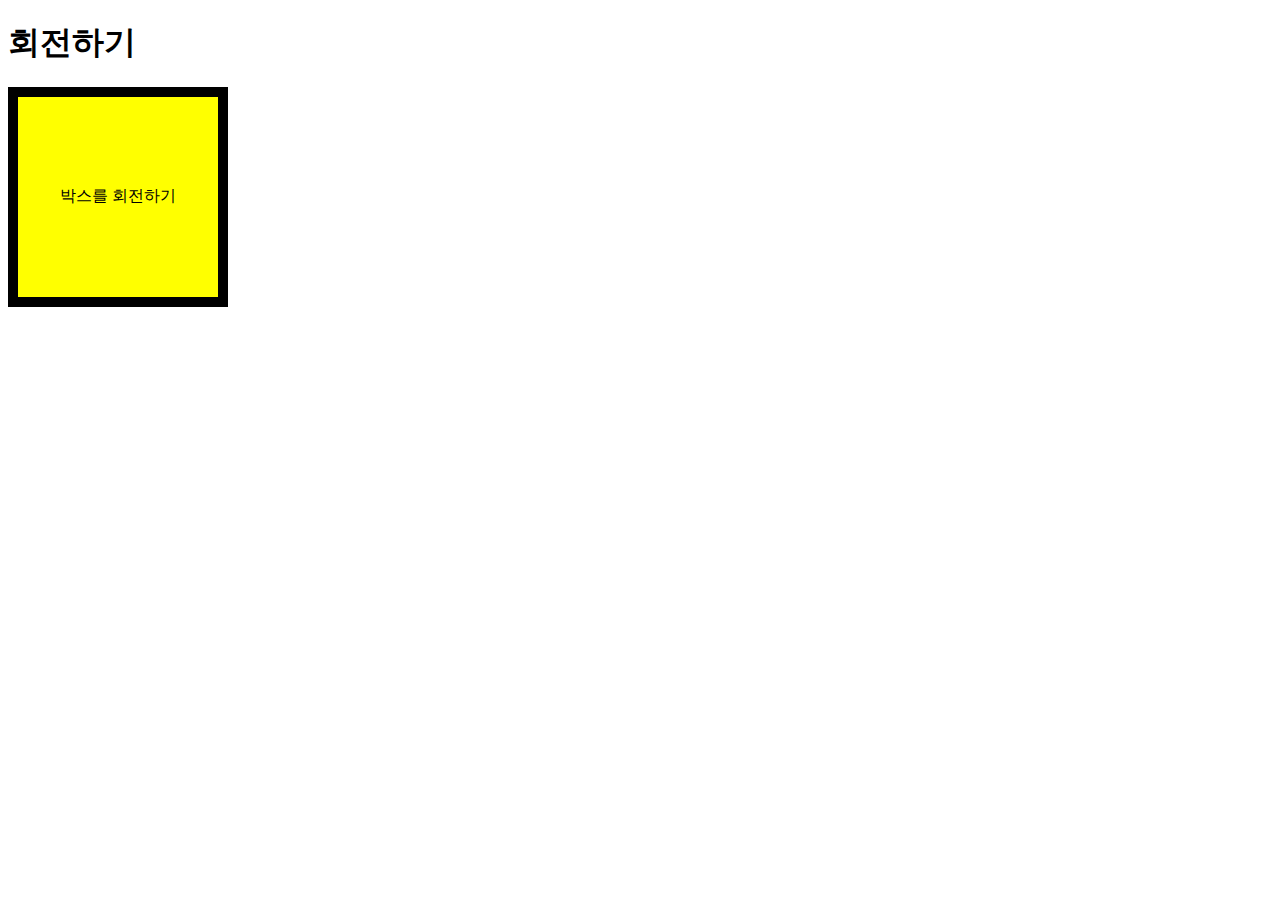
<file: transition.html>
<!DOCTYPE html>
<html lang="ko-KR">
<head>
    <meta charset="UTF-8">
    <meta name="viewport" content="width=device-width, initial-scale=1.0">
    <meta http-equiv="X-UA-Compatible" content="ie=edge">
    <title>Transition 속성의 이해</title>
    <link rel="stylesheet" href="css/transition.css">
</head>
<body>
    <h1>회전하기</h1>
    <div class="box1">
        박스를 회전하기
    </div>
</body>
</html>
</file>
<file: css/style.css>
body{
    background-color: azure;
}
</file>
<file: css/animation.css>
@charset "utf-8";

@keyframes text-ani{
    0%{
        font-size: 16px;
        color:black;
        top: 0;
        left: 0;
        opacity: 1;
    }
    100%{
        font-size: 48px;
        color: tomato;
        top: 150px;
        left: 450px;
        opacity: 1;
    }
}

@keyframes img-ani{
    0%{
        transform: translateX(0);
    }
    100%{
        transform: translateX(700px);
    }
}
.text-wrap{
    background: yellow;
    width: 1000px;
    height: 300px;
    margin: 0 auto;
    position: relative;
}

.text{
    position: absolute;
    background: powderblue;
    opacity: 0;
    /* animation-name: text-ani;
    animation-duration: 5s;
    animation-fill-mode: forwards;
    animation-timing-function: ease-in-out;
    animation-iteration-count: infinite;
    animation-direction: alternate;
    animation-delay: 5s; */
    animation: text-ani 5s forwards ease-in-out infinite alternate 5s;
    
}

.img-wrap{
    background: pink;
    padding: 50px;
}

.kakao{
    animation: img-ani 3000ms forwards 3;
}
</file>
<file: css/background.css>
@charset "utf-8";

.bg-wrap{
    width: 500px;
    height: 300px;
    border: 5px solid gray;
    /* background: transparent url("../images/cafe.jpg") 50% /cover no-repeat; */
    background-color: transparent;
    background-image: linear-gradient(to bottom, rgba(0,0,0,0.5), rgba(0,0,0,0.5)), url("../images/cafe.jpg");
    background-size: cover;
}

.bg-wrap:hover{
    background-image: url("../images/cafe.jpg");
}
</file>
<file: css/figure.css>
@charset "utf-8";

div{
    background-color: darkgrey;
    width: 1200px;
    height: 1300px;
    /* border: 10px dashed red;
    padding: 50px; */
    margin: 0 auto;
    display: flex;
    flex-direction: row-reverse;
    flex-wrap: wrap;
}

div figure{
    margin: 0;

}
</file>
<file: css/flex.css>
@charset "utf-8";

.wrap{
    background-color: yellow;
    width: 1000px;
    height: 500px;
    margin: 0 auto;
    display: flex;
    flex-direction: row;
    justify-content: space-evenly;
    border: 10px solid blue;
    
}

.wrap div{
    background: pink;
    flex-basis: 100px;
    border: 5px solid brown;
    
}

.w1{
    order: 1;
    flex-shrink: 1;
    flex-grow: 2;
    
}
.w2{
    flex-shrink: 2;
    flex-grow: 3;
}

.w3{
    order: -1;
    flex-shrink: 0;
    flex-grow: 0;
}
.w4{
   flex-shrink: 1;
   flex-grow: 1;
}
</file>
<file: css/float.css>
@charset "utf-8";

section{
    background-color: peru;
    color: aliceblue;
    margin: 2em;
    padding: 1em;
    overflow: hidden;
}

img{
    width: 275px;
    height: auto;
}

.f-left{
    float: left;
    margin-right: 50px;
}
.f-right{
    float: right;
    margin-left: 50px;
}
</file>
<file: css/heading.css>
@charset "utf-8";
html{
    font-size: 10px;
}

body{
    /* background-color: rgba(255,0,0,0.5);
    background-image: linear-gradient(45deg,rgba(0,255,0,0.2),rgba(0,0,255,0.2));
    background-repeat: repeat-x;
    background-position: 0 100px; */

    background-color:black;
    background-image:
    radial-gradient(white, rgba(255,255,255,.2) 2px, transparent 40px),
    radial-gradient(white, rgba(255,255,255,.15) 1px, transparent 30px),
    radial-gradient(white, rgba(255,255,255,.1) 2px, transparent 40px),
    radial-gradient(rgba(255,255,255,.4), rgba(255,255,255,.1) 2px, transparent 30px);
    background-size: 550px 550px, 350px 350px, 250px 250px, 150px 150px; 
    background-position: 0 0, 40px 60px, 130px 270px, 70px 100px;

    color: cornsilk;
    font-size: 2rem;

}

h1{
    font-size: 48px;
}

h2{
    font-size: 3em;
}

h3{
    font-size: 300%;
}

h4{
    font-size: 3rem;
}

h5{
    font-size: 10vw;
}

h6{
    font-size: 30pt;
}
</file>
<file: css/list.css>
@charset "utf-8";

ul{
    list-style-type: square;
}

ol{
    list-style-type: upper-roman;
}

dl{
    border: 2px solid blue;
    padding: 20px;
}

dt{
    text-decoration: underline;
    font-size: 24px;
    color: cornflowerblue;
}

dd{
    margin: 0px;
}
</file>
<file: css/media-query.css>
@charset "utf-8";

/* 모든 디바이스 */
body{
    background-color: yellow;
    margin: 0;
}

figure{
    margin: 0;
    padding: 0;
}

/* .img-wrap{
    width: 50%;
} */

.img-wrap img{
    max-width: 100%;
    height: auto;
}

/* 모바일 디바이스 - 1px부터 600px까지 */
@media screen and (min-width:1px) and (max-width:600px){
    
    body{
        background-color:pink;
    }
    .img-wrap{
        margin: 1em;
    }

}

/* 모바일 디바이스 - 481px 부터 768px 까지 */
/* @media screen and (min-width:481px) and (max-width:768px){

    body{
        background-color:greenyellow;
    }
} */

/* 태블릿 디바이스 - 601px부터 1024px까지 */
@media screen and (min-width:601px) and (max-width:1024px){

    body{
        background-color: orange;
    }

    .wrap-container{
        display: flex;
        flex-wrap: wrap;
    }

    .img-wrap{
        width: 50%;
        padding: 1em;
        box-sizing: border-box;
        
    }
}

/* 데스크탑 디바이스 - 1025px 이상 */
@media screen and (min-width:1025px){

    body{
        background-color: aqua;
    }

     .wrap-container{
        display: flex;
        flex-wrap: wrap;
    }

    .img-wrap{
        width: 25%;
        padding: 1em;
        box-sizing: border-box;
        
    }
}
</file>
<file: css/position.css>
@charset "utf-8";

/* .brand{
    background-color: palevioletred;
    position: absolute;
} */
.sub{
    background-color: darkcyan;
    position: relative;
    top: 100px;
    left: 200px;
    z-index: 1;
}

.quick{
    background-color: peru;
    position: fixed;
    z-index: 2;
    top:50px;
    right:50px;
}

div{
    position: relative;
}

p{
    background-color: yellow;
}

.note{
    background-color: lime;
    position: absolute;
    width: 300px;
    top:0;
    left:0;
}
</file>
<file: css/steps.css>
@charset "utf-8";

@keyframes steps{
    0%{
        background-position: 0 0;
    }
    100%{
        background-position: 100% 0;
    }
}

.box{
    width: 50px;
    height: 72px;
    margin: 50px;
    border: 1px solid black;
    background: url("../images/sprite-steps.png") 0 0 no-repeat;
    animation: steps 1s steps(10) infinite;
}

@keyframes intro-text{
    0%{
        width: 0;
        opacity: 1;
    }
    100%{
        width: 165px;
        opacity: 1;
    }

}
.intro-wrap{
    box-sizing: border-box;
    width: 585px;
    height: 366px;
    margin: 50px;
    padding: 30px;
    background: url("../images/terminal.png") no-repeat 0 0;
    border: 1px solid #aaa;
}

.intro1, .intro2{
   
    animation: intro-text 1s forwards;
    white-space: nowrap;
    overflow: hidden;
    opacity: 0;
}
.intro1{
    animation-delay: 1s;
}

.intro2{
    animation-delay: 3s;

}
</file>
<file: css/sticky.css>
@charset "utf-8";

.content{
    background-color:teal;
    margin: 2em 4em;
    padding: 1em;
    color: aliceblue
}

.title{
    background-color: peru;
    padding: 1em;
    border-radius: 30px 0 30px 0;
    color: #181818;
    position: sticky;
    top: 20px;
}
</file>
<file: css/transition.css>
@charset "utf-8";

.box1{
    width: 200px;
    height: 200px;
    border: 10px solid black;
    background: yellow;
    display: flex;
    justify-content: center;
    align-items: center;
    transition-property: background, border-radius, transform;
    transition-duration: 2000ms;
    transition-delay: 0s, 2s, 4s;
    transition-timing-function: ease-in-out;
}

.box1:hover{
    border-radius: 50%;
    transform: rotate(360deg);
    background: pink;
}
</file>
